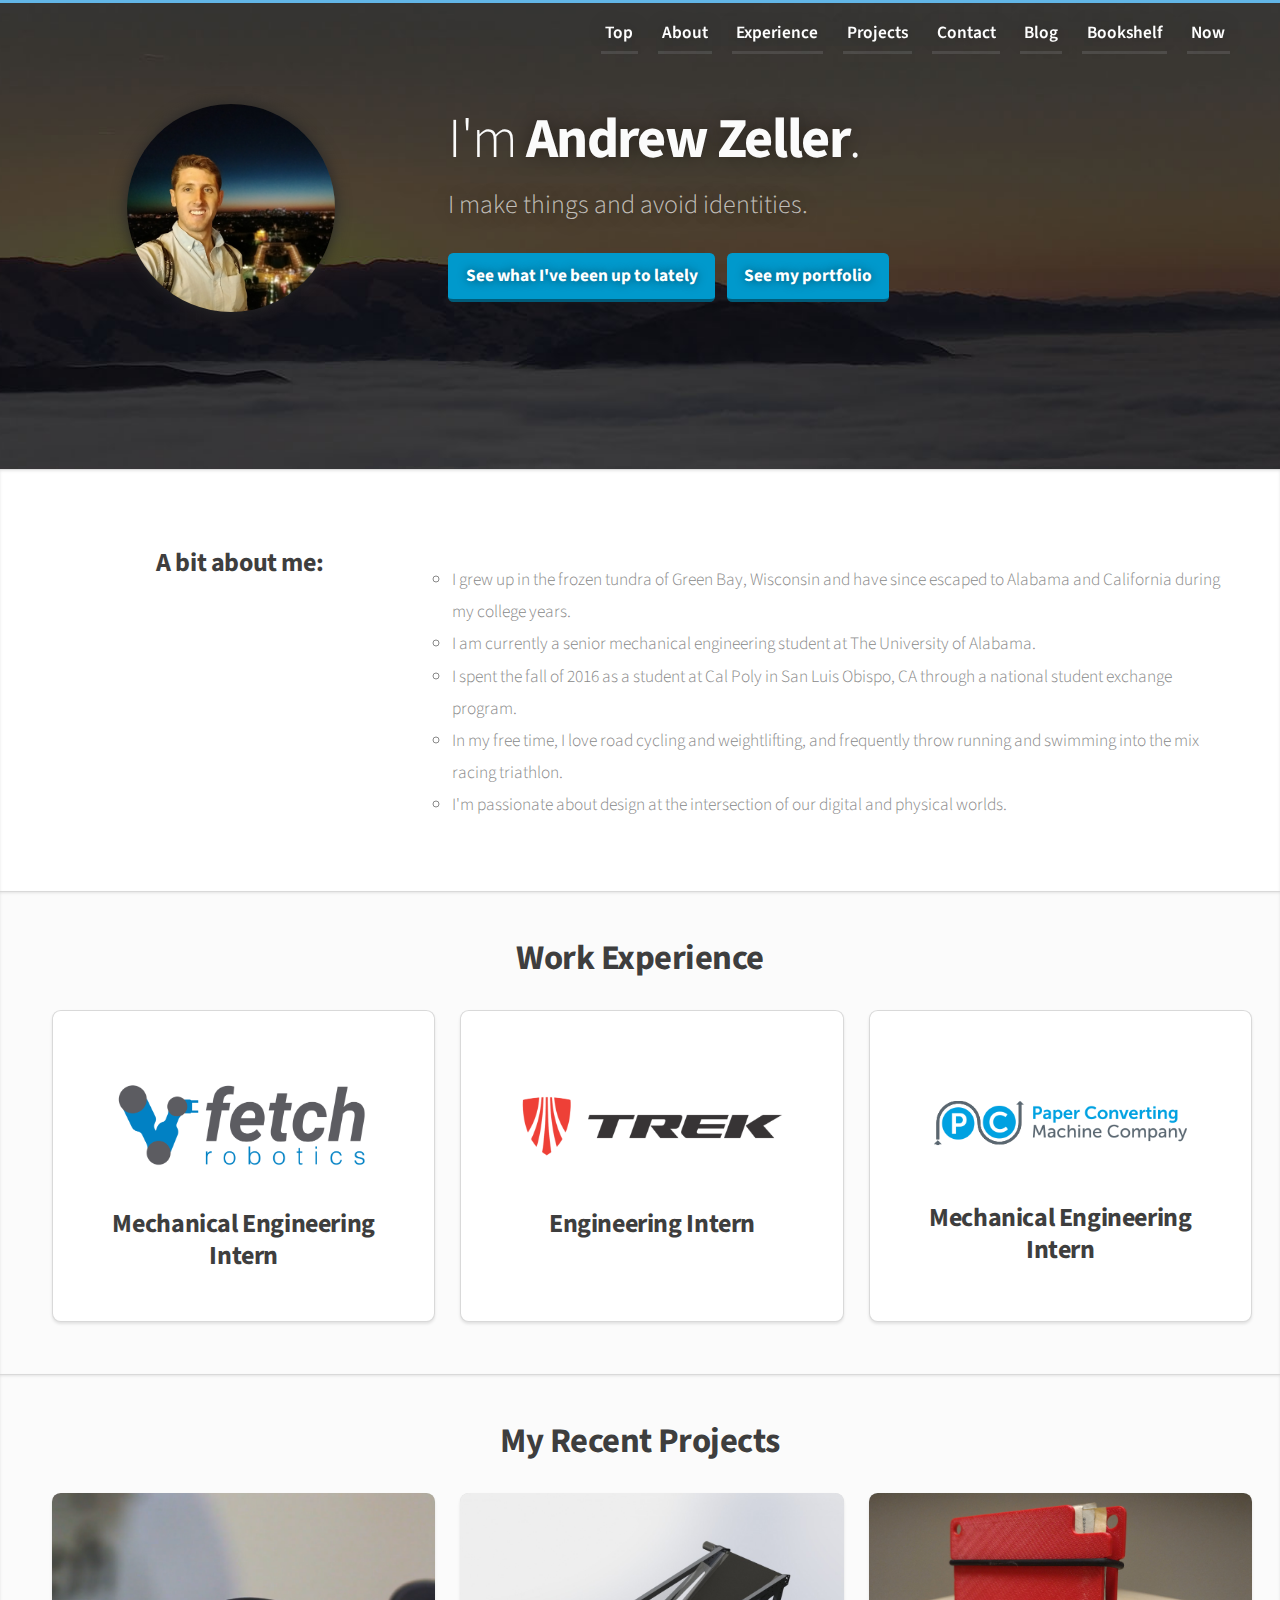
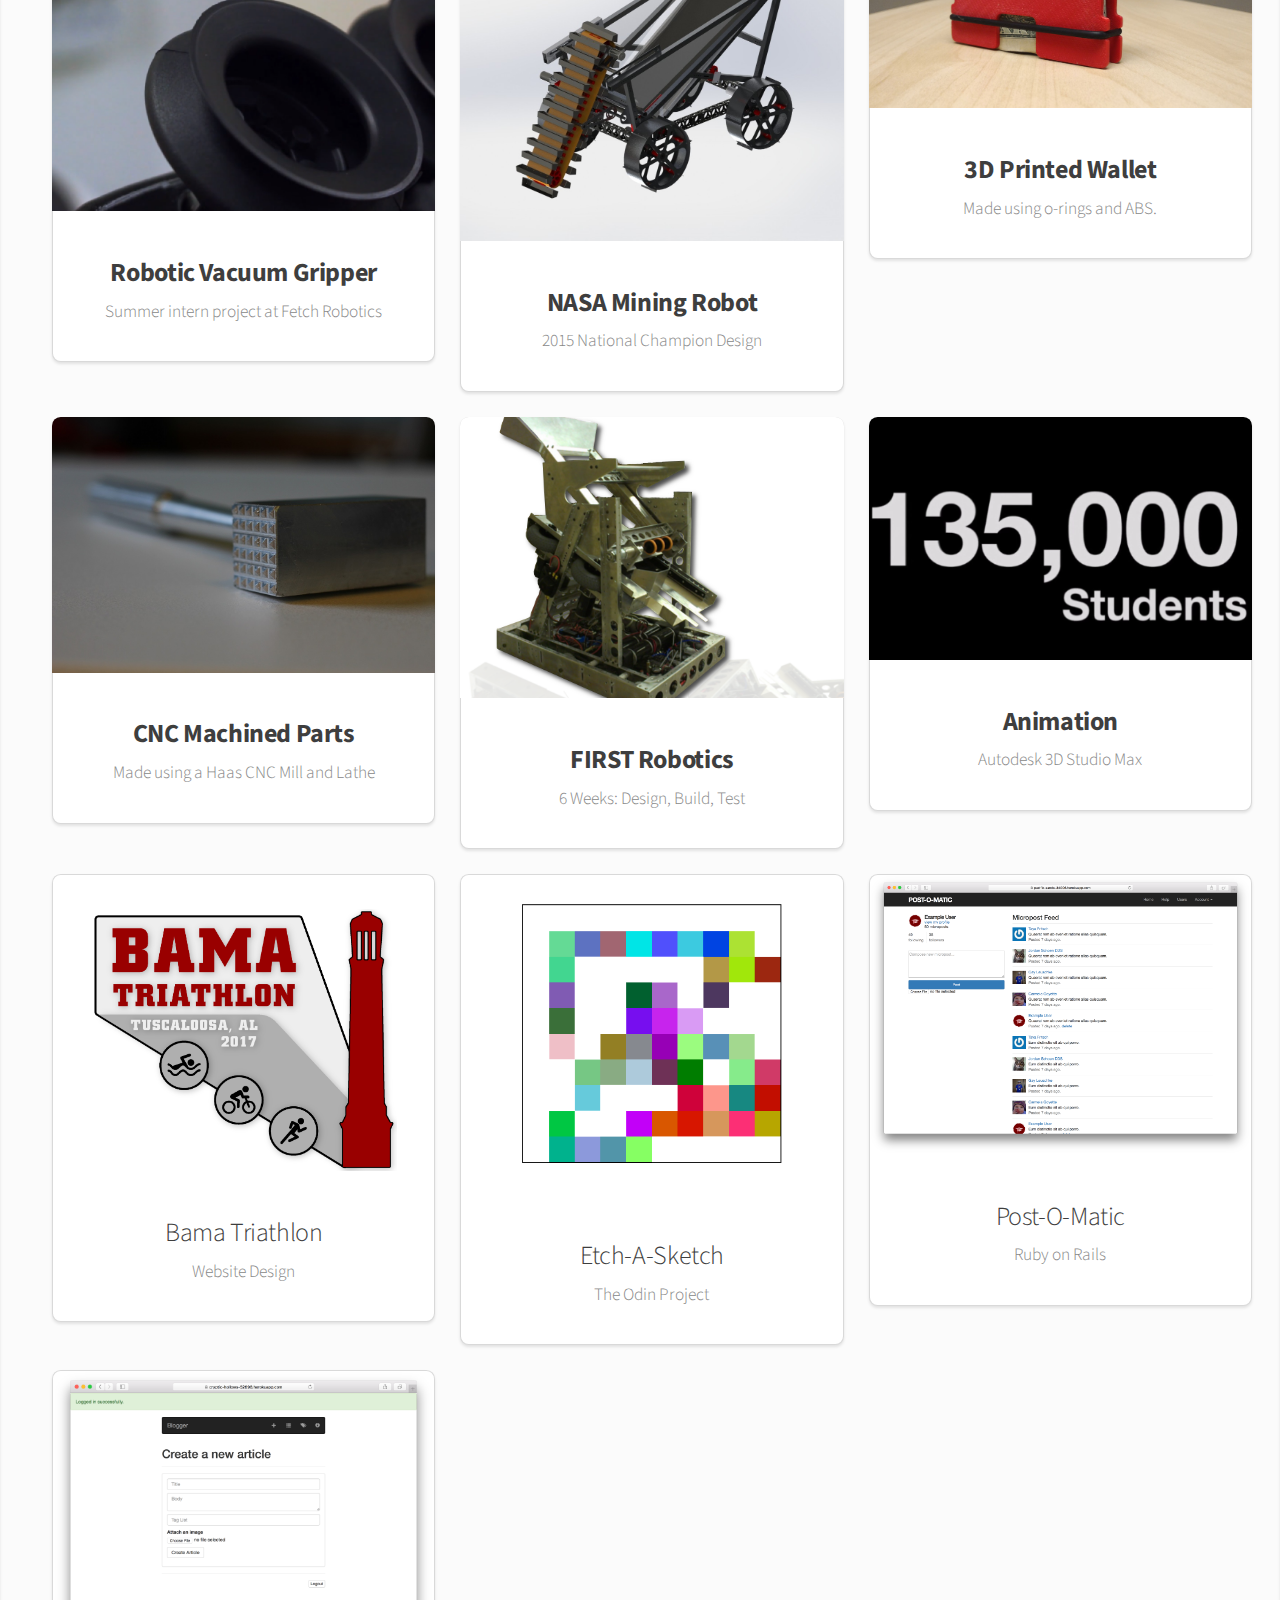
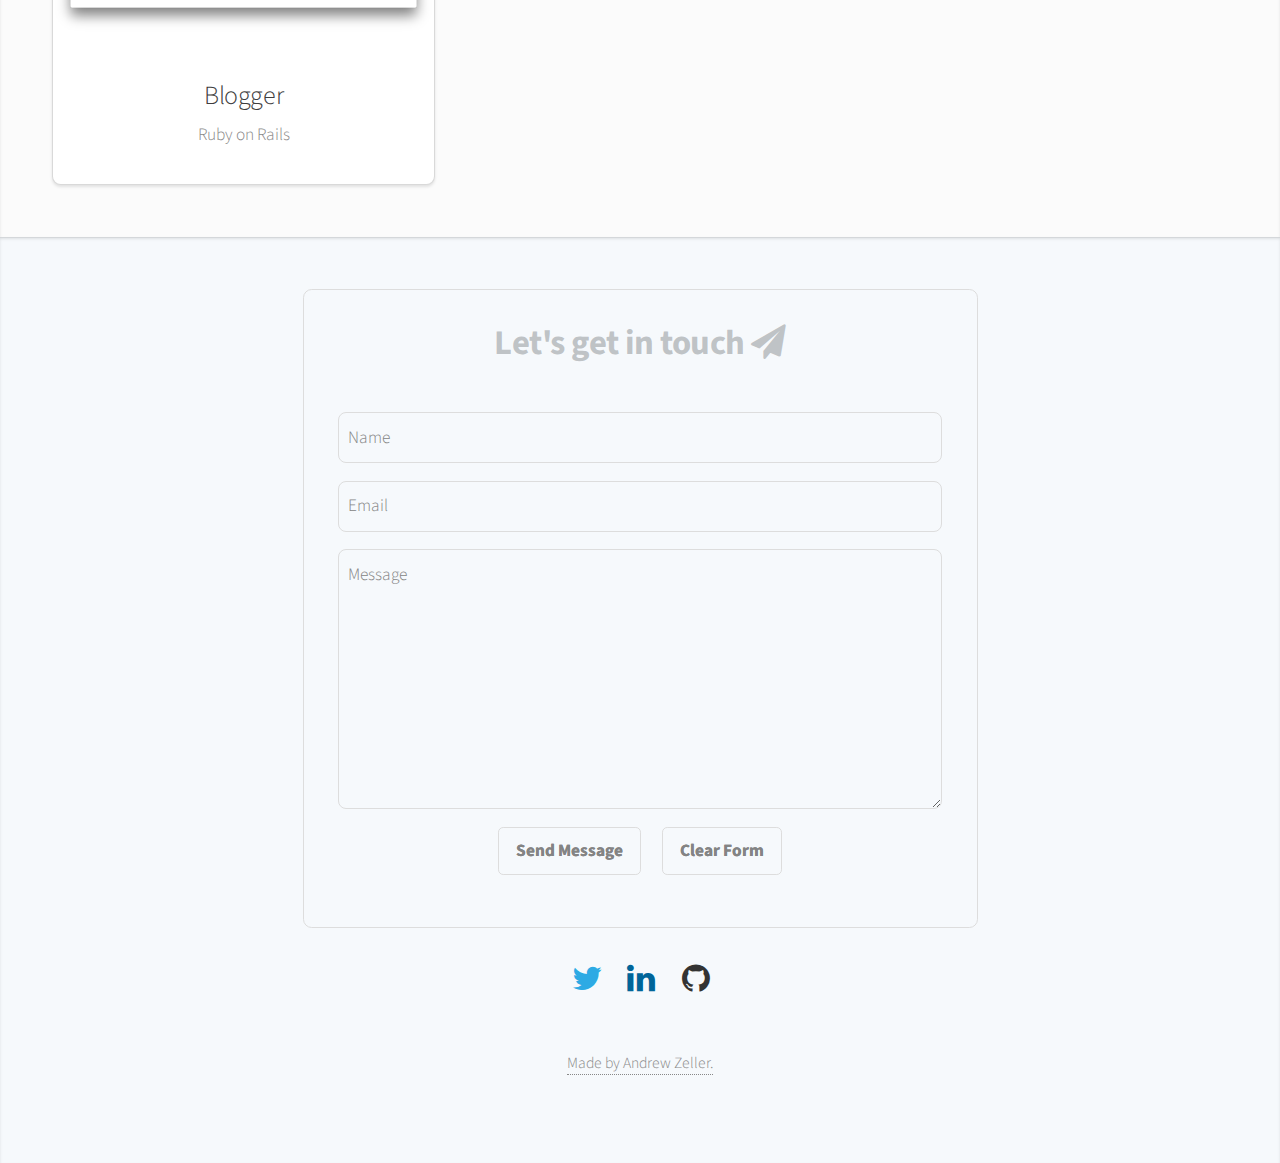
<file: index.html>
<!DOCTYPE HTML>

<html>
	<head>
		<title>Andrew Zeller</title>
		<meta charset="utf-8" />
		<meta name="viewport" content="width=device-width, initial-scale=1" />
		<meta name="theme-color" content="rgba(98, 182, 231, 1)" />
		<!--[if lte IE 8]><script src="assets/js/ie/html5shiv.js"></script><![endif]-->
		<link rel="stylesheet" href="assets/css/main.css" />
        <link rel="stylesheet" href="assets/css/tooltipster.css" />
				<link rel="stylesheet" href="assets/css/popupoverlay.css" />

        <link rel="shortcut icon" type="image/png" href="favicon.png" />
				<link href="https://fonts.googleapis.com/css?family=Source+Sans+Pro" rel="stylesheet">
		<!--[if lte IE 8]><link rel="stylesheet" href="assets/css/ie8.css" /><![endif]-->
		<!--[if lte IE 9]><link rel="stylesheet" href="assets/css/ie9.css" /><![endif]-->


	</head>
	<body>

        <!-- Google Tag Manager -->
<noscript><iframe src="//www.googletagmanager.com/ns.html?id=GTM-MXXZ3G"
height="0" width="0" style="display:none;visibility:hidden"></iframe></noscript>
<script>(function(w,d,s,l,i){w[l]=w[l]||[];w[l].push({'gtm.start':
new Date().getTime(),event:'gtm.js'});var f=d.getElementsByTagName(s)[0],
j=d.createElement(s),dl=l!='dataLayer'?'&l='+l:'';j.async=true;j.src=
'//www.googletagmanager.com/gtm.js?id='+i+dl;f.parentNode.insertBefore(j,f);
})(window,document,'script','dataLayer','GTM-MXXZ3G');</script>
<!-- End Google Tag Manager -->

		<!-- Nav -->
			<nav id="nav">
				<ul class="container">
					<li><a href="#top">Top</a></li>
          <li><a href="#about">About</a></li>
					<li><a href="#exp">Experience</a></li>
					<li><a href="#projects">Projects</a></li>
					<li><a href="#contact">Contact</a></li>
          <li id="blog"><a href="//blog.zeller.io" target="_blank">Blog</a></li>
          <li><a href="/bookshelf">Bookshelf</a></li>
					<li><a href="/now">Now</a></li>
				</ul>
			</nav>

		<!-- Home -->
			<div class="wrapper style1 first" >
				<article class="container" id="top">
					<div class="row">
						<div class="4u 12u(mobile)">
							<span class="image fit"><img src="images/paris.png" alt="" /></span>
						</div>
						<div class="8u 12u(mobile)" id="startchange">
							<header>
								<h1>I'm <strong>Andrew Zeller</strong>.</h1>
							</header>
							<p>I make things and avoid identities.
                               <!-- Currently working on <a href="http://indiefuture.com">indiefuture.com</a>. --></p>
							<a href="/now" class="button big scrolly hero">See what I've been up to lately </a>
							<a href="#projects" class="button big scrolly hero">See my portfolio </a>
						</div>
					</div>
				</article>
			</div>

		<!-- About -->
			<div class="wrapper style6">
				<article id="about">
					<header>

					</header>
					<div class="row">
						<div class="4u 12u(mobile)">
							<h3>A bit about me:</h3>
						</div>

						<div class="8u 12u(mobile)">
							<!-- <div class="container"> -->
							<p>
										<ul class="bulleted_list">
											<li>I grew up in the frozen tundra of Green Bay, Wisconsin and have since escaped to Alabama and California during my college years. </li>
											<li> I am currently a senior <a href="//zeller.io/resume.pdf" id="resume" target="_blank"> mechanical engineering</a> student at The University of Alabama.</li>
											<li>I spent the fall of 2016 as a student at Cal Poly in San Luis Obispo, CA through a national student exchange program.</li>
											<li>In my free time, I love road cycling and weightlifting, and frequently throw running and swimming into the mix racing triathlon. </li>
											<li>I'm passionate about design at the intersection of our digital and physical worlds. </li>
										</ul>
							</p>
							<!-- </div> -->
						</div>

					</div>
				</article>
			</div>



		<!-- About -->
			<div class="wrapper style2">
				<article id="exp">
					<header>
						<h2>Work Experience</h2>
					</header>
					<div class="container">
						<div class="row">
							<div class="4u 12u(mobile)">
								<article class="box style2 company">
									<img src='images/fetch_logo.png' />
									<h3>Mechanical Engineering Intern</h3>
									<div class="job_details">
										<hr />
										<p>
											<i>Summer 2015 and 2016</i>
											<ul class="bulleted_list">
												<li>Developed conveyor add-on product to extend capabilities of mobile robot platform.</li>
												<li>Designed user onboarding experience for fleet management UI.</li>
												<li>Designed and prototyped vacuum gripper concept.</li>
											</ul>
										</p>

									</div>
								</article>
							</div>
							<div class="4u 12u(mobile)">
								<article class="box style2 company" id="about2">
									<img src='images/trek_logo.png' />
									<h3>Engineering Intern</h3>
									<div class="job_details">
										<hr />
										<p>
											<i>Fall 2015</i>
											<ul class="bulleted_list">
												<li>Made bike frame marketing tool distributed across 7 countries.</li>
												<li>Designed custom components for Trek Factory Racing team riders.</li>
												<li>Designed and machined fixtures for carbon manufacturing.</li>
												<li>Industrial design and surfacing in SolidWorks.</li>

											</ul>
										</p>
									</div>
								</article>
							</div>
							<div class="4u 12u(mobile)">
								<article class="box style2 company">
									<img src='images/pcmc_logo.png' />
									<h3>Mechanical Engineering Intern</h3>
									<div class="job_details">
										<hr />
										<p>
											<i>Summer 2014</i>
											<ul class="bulleted_list">
												<li>Remodeled and redrew legacy AutoCAD parts in SolidWorks.</li>
												<li>Analyzed roll crown calculation methods using SW Simulation and Excel</li>
												<li>Designed an improved scraper blade system for adhesive rolls.</li>
											</ul>
										</p>
									</div>
								</article>
							</div>

							</div>

						</div>

				</article>
			</div>

		<!-- Portfolio -->

			<div class="wrapper style3">
				<article id="projects">
					<header>
						<h2>My Recent Projects</h2>
						<!-- <p>More description</p> -->
					</header>
					<div class="container">

            <!-- <div id="poptrox"> -->

							<div class="row portfolio">

		            <div class="4u 12u(mobile)" id="gallery1">
									<article class="box style2 initialism fadeandscale_fetch_open btn btn-success" href="#fadeandscale_fetch">
										<a href=""  class="image featured" title="Summer internship projects at Fetch Robotics" > <img src="images/fetch.png" title="Summer internship projects at Fetch Robotics" alt="" id="work6"  /> </a>
										<h3>Robotic Vacuum Gripper</h3>
										<p>Summer intern project at <a href="http://fetchrobotics.com">Fetch Robotics</a></p>
									</article>
								</div>

								<div class="4u 12u(mobile)">
									<article class="box style2 initialism fadeandscale_nasarmc_open btn btn-success" href="#fadeandscale_nasarmc">
										<a href="https://youtu.be/tYw0Mzsk4ek" class="image featured"  ><img src="images/2015robot.jpg" alt="" id="work1" /></a>
										<h3>NASA Mining Robot</h3>
										<p>2015 National Champion Design</p>
									</article>
								</div>

								<div class="4u 12u(mobile)">
									<article class="box style2 initialism fadeandscale_3dwallet_open btn btn-success" href="#fadeandscale_3dwallet">
										<a href=""  class="image featured"><img src="images/wallet.jpg" alt="" /></a>
										<h3>3D Printed Wallet</h3>
										<p>Made using o-rings and ABS. </p>
									</article>
								</div>

	            </div>

	          	<div class="row portfolio">



	              <div class="4u 12u(mobile)">
									<article class="box style2 initialism fadeandscale_cnc_open btn btn-success" href="#fadeandscale_cnc">
										<a href="images/parts.jpg" class="image featured"><img src="images/tenderizer.jpg" alt="" /></a>
										<h3>CNC Machined Parts</h3>
										<p>Made using a Haas CNC Mill and Lathe</p>
									</article>
								</div>

	              <div class="4u 12u(mobile)">
									<article class="box style2 initialism fadeandscale_frc_open btn btn-success" href="#fadeandscale_frc">
										<a href="https://youtu.be/xNE9vJON7Qg" class="image featured" id="work5"><img src="images/frc1.png" alt="" /></a>
										<h3>FIRST Robotics</h3>
										<p>6 Weeks: Design, Build, Test</p>
									</article>
								</div>

								<div class="4u 12u(mobile)">
									<article class="box style2 initialism fadeandscale_3dsmax_open btn btn-success" href="fadeandscale_3dsmax">
										<a href="https://youtu.be/yhaVx0BEhEs" data-poptrox="youtube,800x480" class="image featured" ><img src="images/animation1.png" alt="" /></a>
										<h3>Animation</h3>
										<p>Autodesk 3D Studio Max</p>
									</article>
								</div>

	            </div>

							<div class="row portfolio">

								<div class="4u 12u(mobile)">
									<article class="box style2 initialism fadeandscale_bamatri_open btn btn-success" href="fadeandscale_bamatri">
										<a href="http://bamatriathlon.com" class="image featured" ><img src="images/bamatri.png" alt="" id="bamatriathlon_logo" /></a>
										<h3><a href="http://bamatriathlon.com">Bama Triathlon</a></h3>
										<p>Website Design</p>
									</article>
								</div>

								<div class="4u 12u(mobile)">
									<article class="box style2 initialism fadeandscale_etchasketch_open btn btn-success" href="#fadeandscale_etchasketch">
										<a href="https://zeller.io/theodinproject/etch_a_sketch/" class="image featured" ><img src="images/etch_a_sketch.png" alt="" /></a>
										<h3><a href="https://zeller.io/theodinproject/etch_a_sketch/">Etch-A-Sketch</a></h3>
										<p><a href="https://github.com/ajzeller/theodinproject">The Odin Project</a></p>
									</article>
								</div>

								<div class="4u 12u(mobile)">
									<article class="box style2 initialism fadeandscale_postomatic_open btn btn-success" href="#fadeandscale_postomatic">
										<a href="https://pacific-sands-34006.herokuapp.com/" class="image featured" ><img src="images/postomatic.png" alt="" /></a>
										<h3><a href="https://pacific-sands-34006.herokuapp.com/">Post-O-Matic</a></h3>
										<p><a href="https://github.com/ajzeller/theodinproject">Ruby on Rails</a></p>
									</article>
								</div>

							</div>

							<div class="row portfolio">

								<div class="4u 12u(mobile)">
									<article class="box style2 initialism fadeandscale_blogger_open btn btn-success" href="#fadeandscale_blogger">
										<a href="https://cryptic-hollows-52698.herokuapp.com/" class="image featured" ><img src="images/blogger.png" alt="" /></a>
										<h3><a href="https://cryptic-hollows-52698.herokuapp.com/">Blogger</a></h3>
										<p><a href="https://github.com/ajzeller/rails_blogger">Ruby on Rails</a></p>
									</article>
								</div>

							</div>


						<!-- </div> -->

					</div>
					<!-- <footer>
						<p></p>
						<a href="#contact" class="button big scrolly" id="likewhatyousee">Like what you see? </a>
					</footer> -->
				</article>
			</div>

		<!-- Contact -->
			<div class="wrapper style4">
				<article id="contact" class="container 75%">
					<div class='footer_form'>

					<header>
						<h2 >Let's get in touch <i class="fa fa-send"></i> </h2>
						<!-- <p>Description here</p> -->
					</header>
					<div>
						<div class="row" id="footer_form">
							<div class="12u">
								<form action="https://formspree.io/andrew.j.zeller@gmail.com" method="post" >

									<div>


											<div class="form_row">
												<input type="text" name="name" id="name" placeholder="Name" />
											</div>



											<div class="form_row">
												<input type="text" name="email" id="email" placeholder="Email" />
											</div>



											<div class="form_row">
												<textarea name="message" id="message" placeholder="Message"></textarea>
											</div>


										<div class="row 200%">
											<div class="12u">
												<ul class="actions">
													<li ><input type="submit" value="Send Message" id="sendmessage" class="alt"/></li>
													<li><input type="reset" value="Clear Form" class="alt" /></li>
												</ul>
											</div>
										</div>

									</div>

									</div>

								</form>
							</div>
							</div>
						</div>

						<!-- social -->

						<div class="row">
							<div class="12u">
								<ul class="social">
									<li><a href="https://twitter.com/andrewjzeller" class="icon fa-twitter" id="fa-twitter" target="_blank"><span class="label">Twitter</span></a></li>
									<li><a href="https://www.linkedin.com/in/andrewjzeller" class="icon fa-linkedin" id="fa-linkedin" target="_blank"><span class="label">LinkedIn</span></a></li>
									<li><a href="https://github.com/ajzeller" class="icon fa-github" id="fa-github" target="_blank"><span class="label">Github</span></a></li>
									<!-- <li><a href="http://botsnbikes.com" class="icon fa-rss" id="blog-icon"><span class="label">RSS</span></a></li> -->

                                    <!--
									<li><a href="#" class="icon fa-instagram"><span>Instagram</span></a></li>
									<li><a href="#" class="icon fa-foursquare"><span>Foursquare</span></a></li>
									<li><a href="#" class="icon fa-skype"><span>Skype</span></a></li>
									<li><a href="#" class="icon fa-soundcloud"><span>Soundcloud</span></a></li>
									<li><a href="#" class="icon fa-youtube"><span>YouTube</span></a></li>
									<li><a href="#" class="icon fa-blogger"><span>Blogger</span></a></li>
									<li><a href="#" class="icon fa-flickr"><span>Flickr</span></a></li>
									<li><a href="#" class="icon fa-vimeo"><span>Vimeo</span></a></li>
									-->
								</ul>
							</div>
						</div>


					 <footer id="final_footer">
						<a href="https://github.com/ajzeller/ajzeller.github.io" id="link_underline" target="_blank">Made by Andrew Zeller. </a>
					</footer>
				</article>
			</div>



		<!-- Scripts -->
			<script src="assets/js/jquery.min.js"></script>
        <script src="https://ajax.googleapis.com/ajax/libs/jquery/1.11.0/jquery.min.js"></script>

			<script src="assets/js/jquery.scrolly.min.js"></script>
			<script src="assets/js/skel.min.js"></script>
			<script src="assets/js/skel-viewport.min.js"></script>
			<script src="assets/js/util.js"></script>
            <script src="assets/js/jquery.poptrox.min.js"></script>
			<!--[if lte IE 8]><script src="assets/js/ie/respond.min.js"></script><![endif]-->
			<script src="assets/js/main.js"></script>
            <!-- <script type="text/javascript" src="assets/js/jquery.tooltipster.min.js"></script> -->
            <!-- <script type="text/javascript" src="assets/js/tooltips.js"></script> -->
			<script src="assets/js/nav_scroll.js"></script>
			<script src="assets/js/popupoverlay.js"></script>

			<!-- Jquery Popup Overlay -->

			<!-- Set defaults -->
			<script>
			$(document).ready(function () {
			    $.fn.popup.defaults.pagecontainer = '.container'
			});
			</script>

			<!-- Fetch Popup -->

			<div id="fadeandscale_fetch" class="well">
				<button class="fadeandscale_fetch_close btn btn-default btn-close">Close</button>
			    <h3>Robotic Vacuum Gripper</h3>
					<p>
						<a href="http://fetchrobotics.com/2015/09/3820/" target="_blank"><i>Summer Intern Project at Fetch Robotics</i></a>
						<ul class="bulleted_list">
							<li>Led effort to research, design, and test new vacuum gripper system</li>
							<li>Interacted with component suppliers, created CAD models in SolidWorks, and 3D printed prototypes</li>
							<li>Designed and produced internal tools for production and testing</li>
						</ul>
					</p>
					<iframe src="https://player.vimeo.com/video/140952616?byline=0&portrait=0" frameborder="0" webkitallowfullscreen mozallowfullscreen allowfullscreen display="block"></iframe>
			</div>

			<style>
			#fadeandscale_fetch {
					-webkit-transform: scale(0.8);
						 -moz-transform: scale(0.8);
							-ms-transform: scale(0.8);
									transform: scale(0.8);
			}
			.popup_visible #fadeandscale_fetch {
					-webkit-transform: scale(1);
						 -moz-transform: scale(1);
							-ms-transform: scale(1);
									transform: scale(1);
			}
			</style>

				<!-- NASA RMC Popup -->

			<div id="fadeandscale_nasarmc" class="well">
				<button class="fadeandscale_nasarmc_close btn btn-default btn-close">Close</button>
					<h3>NASA Robotic Mining Competition.</h3>
					<p>
						<ul class="bulleted_list">
							<li>I was the design lead for the digging module subsystem on Alabama Astrobotics' robot for the 2015 NASA RMC.</li>
							<li>We took 1st place overall in the competition as well as in the mining, presentation, and autonomy categories.</li>
							<li>I led the design overhaul from scratch as we drastically reduced our robot weight while maintaining digging ability by
								using a welded tube construction and several 3D printed parts.</li>
						</ul>
					</p>
					<iframe src="https://www.youtube.com/embed/tYw0Mzsk4ek" frameborder="0" allowfullscreen></iframe>
			</div>

			<style>
			#fadeandscale_nasarmc {
					-webkit-transform: scale(0.8);
						 -moz-transform: scale(0.8);
							-ms-transform: scale(0.8);
									transform: scale(0.8);
			}
			.popup_visible #fadeandscale_nasarmc {
					-webkit-transform: scale(1);
						 -moz-transform: scale(1);
							-ms-transform: scale(1);
									transform: scale(1);
			}
			</style>

			<!-- Wallet Popup -->

			<div id="fadeandscale_3dwallet" class="well">
				<button class="fadeandscale_3dwallet_close btn btn-default btn-close">Close</button>
					<h3>3D Printed Wallet</h3>
					<p>
						Made using two o-rings and 3D-printed ABS plates.
					</p>
					<img src="images/wallet.jpg" />
			</div>

			<style>
			#fadeandscale_3dwallet {
					-webkit-transform: scale(0.8);
						 -moz-transform: scale(0.8);
							-ms-transform: scale(0.8);
									transform: scale(0.8);
			}
			.popup_visible #fadeandscale_3dwallet {
					-webkit-transform: scale(1);
						 -moz-transform: scale(1);
							-ms-transform: scale(1);
									transform: scale(1);
			}
			</style>

			<!-- CNC Popup -->

			<div id="fadeandscale_cnc" class="well">
				<button class="fadeandscale_cnc_close btn btn-default btn-close">Close</button>
					<h3>CNC Machined Parts</h3>
					<br />
					<img src="images/parts.jpg" />
			</div>

			<style>
			#fadeandscale_cnc {
					-webkit-transform: scale(0.8);
						 -moz-transform: scale(0.8);
							-ms-transform: scale(0.8);
									transform: scale(0.8);
			}
			.popup_visible #fadeandscale_cnc {
					-webkit-transform: scale(1);
						 -moz-transform: scale(1);
							-ms-transform: scale(1);
									transform: scale(1);
			}
			</style>

			<!-- FRC Popup -->

			<div id="fadeandscale_frc" class="well">
				<button class="fadeandscale_frc_close btn btn-default btn-close">Close</button>
					<h3>FIRST Robotics Competition</h3>
					<p>
						In this annual high school competition, my teammates and I designed, manufactured, and tested a fully functional, life size robot that could play sports like frisbee and basketball in just 6 weeks.
					</p>
					<iframe src="https://www.youtube.com/embed/xNE9vJON7Qg" frameborder="0" allowfullscreen></iframe>
			</div>

			<style>
			#fadeandscale_frc {
					-webkit-transform: scale(0.8);
						 -moz-transform: scale(0.8);
							-ms-transform: scale(0.8);
									transform: scale(0.8);
			}
			.popup_visible #fadeandscale_frc {
					-webkit-transform: scale(1);
						 -moz-transform: scale(1);
							-ms-transform: scale(1);
									transform: scale(1);
			}
			</style>

			<!-- 3DS Max Popup -->

			<div id="fadeandscale_3dsmax" class="well">
				<button class="fadeandscale_3dsmax_close btn btn-default btn-close">Close</button>
					<h3>3D Animation</h3>
					<p>
						I made this animation in Autodesk 3D Studio Max and Adobe After Effects.
					</p>
					<iframe src="https://www.youtube.com/embed/yhaVx0BEhEs" frameborder="0" allowfullscreen></iframe>
				</div>

			<style>
			#fadeandscale_3dsmax {
					-webkit-transform: scale(0.8);
						 -moz-transform: scale(0.8);
							-ms-transform: scale(0.8);
									transform: scale(0.8);
			}
			.popup_visible #fadeandscale_3dsmax {
					-webkit-transform: scale(1);
						 -moz-transform: scale(1);
							-ms-transform: scale(1);
									transform: scale(1);
			}
			</style>

			<!-- Bama Tri Popup -->

			<div id="fadeandscale_bamatri" class="well">
				<button class="fadeandscale_bamatri_close btn btn-default btn-close">Close</button>
					<h3>Website Design</h3>
					<p>
						I designed the logo and static website for the 2017 Bama Triathlon.
					</p>
					<a href="http://bamatriathlon.com" target="_blank"><img src="images/bamatri.png" alt="" /></a>
			</div>

			<style>
			#fadeandscale_bamatri {
					-webkit-transform: scale(0.8);
						 -moz-transform: scale(0.8);
							-ms-transform: scale(0.8);
									transform: scale(0.8);
			}
			.popup_visible #fadeandscale_bamatri {
					-webkit-transform: scale(1);
						 -moz-transform: scale(1);
							-ms-transform: scale(1);
									transform: scale(1);
			}
			</style>

			<!-- Etch A Sketch Popup -->

			<div id="fadeandscale_etchasketch" class="well">
				<button class="fadeandscale_etchasketch_close btn btn-default btn-close">Close</button>
					<h3>The Odin Project</h3>
					<p>
						I made <a href="https://zeller.io/theodinproject/etch_a_sketch/" id="link_underline" target="_blank">this</a> simple Etch-a-Sketch website as part of <i>The Odin Project</i> using JS.
						<br />
						<a href="https://github.com/ajzeller/theodinproject" id="link_underline" target="_blank">View project on Github</a>
					</p>
					<a href="https://zeller.io/theodinproject/etch_a_sketch/" target="_blank"><img src="images/etch_a_sketch.png" alt="" /></a>
			</div>

			<style>
			#fadeandscale_etchasketch {
					-webkit-transform: scale(0.8);
						 -moz-transform: scale(0.8);
							-ms-transform: scale(0.8);
									transform: scale(0.8);
			}
			.popup_visible #fadeandscale_etchasketch {
					-webkit-transform: scale(1);
						 -moz-transform: scale(1);
							-ms-transform: scale(1);
									transform: scale(1);
			}
			</style>

			<!-- Post-O-Matic Popup -->

			<div id="fadeandscale_postomatic" class="well">
				<button class="fadeandscale_postomatic_close btn btn-default btn-close">Close</button>
					<h3>Post-O-Matic</h3>
					<p>
						I made <a href="https://pacific-sands-34006.herokuapp.com/" id="link_underline" target="_blank">this microposting app</a> following Michael Hartl's <i>Rails Tutorial</i> using Ruby on Rails, Bootstrap, and Heroku.
						<br />
						<a href="https://github.com/ajzeller/rails_tutorial_sample_app" id="link_underline" target="_blank">View project on Github</a>
					</p>
					<a href="https://pacific-sands-34006.herokuapp.com/" target="_blank"><img src="images/postomatic.png" alt="" /></a>
			</div>

			<style>
			#fadeandscale_postomatic {
					-webkit-transform: scale(0.8);
						 -moz-transform: scale(0.8);
							-ms-transform: scale(0.8);
									transform: scale(0.8);
			}
			.popup_visible #fadeandscale_postomatic {
					-webkit-transform: scale(1);
						 -moz-transform: scale(1);
							-ms-transform: scale(1);
									transform: scale(1);
			}
			</style>

			<!-- Blogger Popup -->

			<div id="fadeandscale_blogger" class="well">
				<button class="fadeandscale_blogger_close btn btn-default btn-close">Close</button>
					<h3>Blogger</h3>
					<p>
						I made <a href="https://cryptic-hollows-52698.herokuapp.com/" id="link_underline" target="_blank">this simple blogging app</a> using Ruby on Rails, Bootstrap, and Heroku.
						<br />
						It has basic user authentification, allows for basic creation of articles, tagging articles, uploading images, editing and deleting articles.
						<br />
						<a href="https://github.com/ajzeller/rails_blogger" id="link_underline" target="_blank">View project on Github</a>
					</p>
					<a href="https://cryptic-hollows-52698.herokuapp.com/" target="_blank"><img src="images/blogger.png" alt="" /></a>
			</div>

			<style>
			#fadeandscale_postomatic {
					-webkit-transform: scale(0.8);
						 -moz-transform: scale(0.8);
							-ms-transform: scale(0.8);
									transform: scale(0.8);
			}
			.popup_visible #fadeandscale_postomatic {
					-webkit-transform: scale(1);
						 -moz-transform: scale(1);
							-ms-transform: scale(1);
									transform: scale(1);
			}
			</style>

			<script>
			$(document).ready(function () {

			    $('#fadeandscale_fetch').popup({
			        pagecontainer: '.container',
			        transition: 'all 0.3s',
							color: '#000'
			    });

					$('#fadeandscale_3dwallet').popup({
			        pagecontainer: '.container',
			        transition: 'all 0.3s',
							color: '#000'
			    });

					$('#fadeandscale_nasarmc').popup({
			        pagecontainer: '.container',
			        transition: 'all 0.3s',
							color: '#000'
			    });

					$('#fadeandscale_cnc').popup({
			        pagecontainer: '.container',
			        transition: 'all 0.3s',
							color: '#000'
			    });

					$('#fadeandscale_frc').popup({
							pagecontainer: '.container',
							transition: 'all 0.3s',
							color: '#000'
					});

					$('#fadeandscale_3dsmax').popup({
							pagecontainer: '.container',
							transition: 'all 0.3s',
							color: '#000'
					});

					$('#fadeandscale_bamatri').popup({
							pagecontainer: '.container',
							transition: 'all 0.3s',
							color: '#000'
					});

					$('#fadeandscale_etchasketch').popup({
							pagecontainer: '.container',
							transition: 'all 0.3s',
							color: '#000'
					});

					$('#fadeandscale_postomatic').popup({
							pagecontainer: '.container',
							transition: 'all 0.3s',
							color: '#000'
					});

					$('#fadeandscale_blogger').popup({
							pagecontainer: '.container',
							transition: 'all 0.3s',
							color: '#000'
					});
			});
			</script>






	</body>
</html>
</file>
<file: assets/css/tooltipster.css>
/* This is the default Tooltipster theme (feel free to modify or duplicate and create multiple themes!): */
.tooltipster-default {
	border-radius: 5px; 
	border: 0px solid #000;
	background: rgba(76,76,76,0.8);
	color: #fff;
    box-shadow: 0px 0px 14px rgba(0,0,0,0.3);
    
}

/* Use this next selector to style things like font-size and line-height: */
.tooltipster-default .tooltipster-content {
	font-family: Arial, sans-serif;
	font-size: 14px;
	line-height: 16px;
	padding: 10px 10px;
	overflow: hidden;
}

/* This next selector defines the color of the border on the outside of the arrow. This will automatically match the color and size of the border set on the main tooltip styles. Set display: none; if you would like a border around the tooltip but no border around the arrow */
.tooltipster-default .tooltipster-arrow .tooltipster-arrow-border {
	/* border-color: ... !important; */
}


/* If you're using the icon option, use this next selector to style them */
.tooltipster-icon {
	cursor: help;
	margin-left: 4px;
}








/* This is the base styling required to make all Tooltipsters work */
.tooltipster-base {
	padding: 0;
	font-size: 0;
	line-height: 0;
	position: absolute;
	left: 0;
	top: 0;
	z-index: 9999999;
	pointer-events: none;
	width: auto;
	overflow: visible;
}
.tooltipster-base .tooltipster-content {
	overflow: hidden;
}


/* These next classes handle the styles for the little arrow attached to the tooltip. By default, the arrow will inherit the same colors and border as what is set on the main tooltip itself. */
.tooltipster-arrow {
	display: block;
	text-align: center;
	width: 100%;
	height: 100%;
	position: absolute;
	top: 0;
	left: 0;
	z-index: -1;
}
.tooltipster-arrow span, .tooltipster-arrow-border {
	display: block;
	width: 0; 
	height: 0;
	position: absolute;
}
.tooltipster-arrow-top span, .tooltipster-arrow-top-right span, .tooltipster-arrow-top-left span {
	border-left: 8px solid transparent !important;
	border-right: 8px solid transparent !important;
	border-top: 8px solid;
	bottom: -7px;
}
.tooltipster-arrow-top .tooltipster-arrow-border, .tooltipster-arrow-top-right .tooltipster-arrow-border, .tooltipster-arrow-top-left .tooltipster-arrow-border {
	border-left: 9px solid transparent !important;
	border-right: 9px solid transparent !important;
	border-top: 9px solid;
	bottom: -7px;
}

.tooltipster-arrow-bottom span, .tooltipster-arrow-bottom-right span, .tooltipster-arrow-bottom-left span {
	border-left: 8px solid transparent !important;
	border-right: 8px solid transparent !important;
	border-bottom: 8px solid;
	top: -7px;
}
.tooltipster-arrow-bottom .tooltipster-arrow-border, .tooltipster-arrow-bottom-right .tooltipster-arrow-border, .tooltipster-arrow-bottom-left .tooltipster-arrow-border {
	border-left: 9px solid transparent !important;
	border-right: 9px solid transparent !important;
	border-bottom: 9px solid;
	top: -7px;
}
.tooltipster-arrow-top span, .tooltipster-arrow-top .tooltipster-arrow-border, .tooltipster-arrow-bottom span, .tooltipster-arrow-bottom .tooltipster-arrow-border {
	left: 0;
	right: 0;
	margin: 0 auto;
}
.tooltipster-arrow-top-left span, .tooltipster-arrow-bottom-left span {
	left: 6px;
}
.tooltipster-arrow-top-left .tooltipster-arrow-border, .tooltipster-arrow-bottom-left .tooltipster-arrow-border {
	left: 5px;
}
.tooltipster-arrow-top-right span,  .tooltipster-arrow-bottom-right span {
	right: 6px;
}
.tooltipster-arrow-top-right .tooltipster-arrow-border, .tooltipster-arrow-bottom-right .tooltipster-arrow-border {
	right: 5px;
}
.tooltipster-arrow-left span, .tooltipster-arrow-left .tooltipster-arrow-border {
	border-top: 8px solid transparent !important;
	border-bottom: 8px solid transparent !important; 
	border-left: 8px solid;
	top: 50%;
	margin-top: -7px;
	right: -7px;
}
.tooltipster-arrow-left .tooltipster-arrow-border {
	border-top: 9px solid transparent !important;
	border-bottom: 9px solid transparent !important; 
	border-left: 9px solid;
	margin-top: -8px;
}
.tooltipster-arrow-right span, .tooltipster-arrow-right .tooltipster-arrow-border {
	border-top: 8px solid transparent !important;
	border-bottom: 8px solid transparent !important; 
	border-right: 8px solid;
	top: 50%;
	margin-top: -7px;
	left: -7px;
}
.tooltipster-arrow-right .tooltipster-arrow-border {
	border-top: 9px solid transparent !important;
	border-bottom: 9px solid transparent !important; 
	border-right: 9px solid;
	margin-top: -8px;
}


/* Some CSS magic for the awesome animations - feel free to make your own custom animations and reference it in your Tooltipster settings! */

.tooltipster-fade {
	opacity: 0;
	-webkit-transition-property: opacity;
	-moz-transition-property: opacity;
	-o-transition-property: opacity;
	-ms-transition-property: opacity;
	transition-property: opacity;
}
.tooltipster-fade-show {
	opacity: 1;
}

.tooltipster-grow {
	-webkit-transform: scale(0,0);
	-moz-transform: scale(0,0);
	-o-transform: scale(0,0);
	-ms-transform: scale(0,0);
	transform: scale(0,0);
	-webkit-transition-property: -webkit-transform;
	-moz-transition-property: -moz-transform;
	-o-transition-property: -o-transform;
	-ms-transition-property: -ms-transform;
	transition-property: transform;
	-webkit-backface-visibility: hidden;
}
.tooltipster-grow-show {
	-webkit-transform: scale(1,1);
	-moz-transform: scale(1,1);
	-o-transform: scale(1,1);
	-ms-transform: scale(1,1);
	transform: scale(1,1);
	-webkit-transition-timing-function: cubic-bezier(0.175, 0.885, 0.320, 1);
	-webkit-transition-timing-function: cubic-bezier(0.175, 0.885, 0.320, 1.15); 
	-moz-transition-timing-function: cubic-bezier(0.175, 0.885, 0.320, 1.15); 
	-ms-transition-timing-function: cubic-bezier(0.175, 0.885, 0.320, 1.15); 
	-o-transition-timing-function: cubic-bezier(0.175, 0.885, 0.320, 1.15); 
	transition-timing-function: cubic-bezier(0.175, 0.885, 0.320, 1.15);
}

.tooltipster-swing {
	opacity: 0;
	-webkit-transform: rotateZ(4deg);
	-moz-transform: rotateZ(4deg);
	-o-transform: rotateZ(4deg);
	-ms-transform: rotateZ(4deg);
	transform: rotateZ(4deg);
	-webkit-transition-property: -webkit-transform, opacity;
	-moz-transition-property: -moz-transform;
	-o-transition-property: -o-transform;
	-ms-transition-property: -ms-transform;
	transition-property: transform;
}
.tooltipster-swing-show {
	opacity: 1;
	-webkit-transform: rotateZ(0deg);
	-moz-transform: rotateZ(0deg);
	-o-transform: rotateZ(0deg);
	-ms-transform: rotateZ(0deg);
	transform: rotateZ(0deg);
	-webkit-transition-timing-function: cubic-bezier(0.230, 0.635, 0.495, 1);
	-webkit-transition-timing-function: cubic-bezier(0.230, 0.635, 0.495, 2.4); 
	-moz-transition-timing-function: cubic-bezier(0.230, 0.635, 0.495, 2.4); 
	-ms-transition-timing-function: cubic-bezier(0.230, 0.635, 0.495, 2.4); 
	-o-transition-timing-function: cubic-bezier(0.230, 0.635, 0.495, 2.4); 
	transition-timing-function: cubic-bezier(0.230, 0.635, 0.495, 2.4);
}

.tooltipster-fall {
	top: 0;
	-webkit-transition-property: top;
	-moz-transition-property: top;
	-o-transition-property: top;
	-ms-transition-property: top;
	transition-property: top;
	-webkit-transition-timing-function: cubic-bezier(0.175, 0.885, 0.320, 1);
	-webkit-transition-timing-function: cubic-bezier(0.175, 0.885, 0.320, 1.15); 
	-moz-transition-timing-function: cubic-bezier(0.175, 0.885, 0.320, 1.15); 
	-ms-transition-timing-function: cubic-bezier(0.175, 0.885, 0.320, 1.15); 
	-o-transition-timing-function: cubic-bezier(0.175, 0.885, 0.320, 1.15); 
	transition-timing-function: cubic-bezier(0.175, 0.885, 0.320, 1.15); 
}
.tooltipster-fall-show {
}
.tooltipster-fall.tooltipster-dying {
	-webkit-transition-property: all;
	-moz-transition-property: all;
	-o-transition-property: all;
	-ms-transition-property: all;
	transition-property: all;
	top: 0px !important;
	opacity: 0;
}

.tooltipster-slide {
	left: -40px;
	-webkit-transition-property: left;
	-moz-transition-property: left;
	-o-transition-property: left;
	-ms-transition-property: left;
	transition-property: left;
	-webkit-transition-timing-function: cubic-bezier(0.175, 0.885, 0.320, 1);
	-webkit-transition-timing-function: cubic-bezier(0.175, 0.885, 0.320, 1.15); 
	-moz-transition-timing-function: cubic-bezier(0.175, 0.885, 0.320, 1.15); 
	-ms-transition-timing-function: cubic-bezier(0.175, 0.885, 0.320, 1.15); 
	-o-transition-timing-function: cubic-bezier(0.175, 0.885, 0.320, 1.15); 
	transition-timing-function: cubic-bezier(0.175, 0.885, 0.320, 1.15);
}
.tooltipster-slide.tooltipster-slide-show {
}
.tooltipster-slide.tooltipster-dying {
	-webkit-transition-property: all;
	-moz-transition-property: all;
	-o-transition-property: all;
	-ms-transition-property: all;
	transition-property: all;
	left: 0px !important;
	opacity: 0;
}


/* CSS transition for when contenting is changing in a tooltip that is still open. The only properties that will NOT transition are: width, height, top, and left */
.tooltipster-content-changing {
	opacity: 0.5;
	-webkit-transform: scale(1.1, 1.1);
	-moz-transform: scale(1.1, 1.1);
	-o-transform: scale(1.1, 1.1);
	-ms-transform: scale(1.1, 1.1);
	transform: scale(1.1, 1.1);
}

/* Themes */

.tooltipster-noir {
	border-radius: 0px; 
	border: 3px solid #2c2c2c;
	background: #fff;
	color: #2c2c2c;
}
.tooltipster-noir .tooltipster-content {
	font-family: 'Georgia', serif;
	font-size: 14px;
	line-height: 16px;
	padding: 8px 10px;
}

.tooltipster-light {
	border-radius: 5px; 
	border: 1px solid #cccccc;
	background: #ededed;
	color: #666666;
}
.tooltipster-light .tooltipster-content {
	font-family: Arial, sans-serif;
	font-size: 14px;
	line-height: 16px;
	padding: 8px 10px;
}

.tooltipster-shadow {
	border-radius: 5px;
	background: #fff;
	box-shadow: 0px 0px 14px rgba(0,0,0,0.3);
	color: #2c2c2c;
}
.tooltipster-shadow .tooltipster-content {
	font-family: 'Open Sans', sans-serif;
	font-size: 14px;
	line-height: 16px;
	padding: 8px 10px;
}
</file>
<file: assets/css/popupoverlay.css>
.well {
  min-height: 20px;
  padding: 2em;
  width: 75%;
  height: 75%;
  margin-bottom: 20px;
  background-color: rgba(255, 255, 255, 1);
  border: 1px solid #7F7F7F;
  border-radius: 0.5em;
  box-shadow: inset 0px 0px 0px 1px rgba(0, 0, 0, 0.15), 0px 2px 3px 0px rgba(0, 0, 0, 0.1);
}

.well blockquote {
  border-color: #ddd;
  border-color: rgba(0, 0, 0, .15);
}

.well-lg {
  padding: 24px;
  border-radius: 6px;
}

.well-sm {
  padding: 9px;
  border-radius: 3px;
}
.btn-close {
  display: block;
  background-color: transparent;
  color: #888;
  border: 1px solid #888;
  border-radius: 0.25em;
  text-shadow: none;
  margin: 0 0 0 1em;
    float: right;
}

iframe {
  margin: 0 auto;
  display: block;
  height: 360px;
  width: 640px;
}

.well img {
  width: 75%;
  height: auto;
  border-radius: 0.5em;
  margin: 0 auto;
  display: block;
  max-width: 500px;
}

/* Mobile */

	@media screen and (max-width: 736px) {
    iframe {
      margin: 0 auto;
      display: block;
      height: 50%;
      width: 95%;
    }

.btn-close {
    padding: .5em;
    width: 5em;
    background-color: #888;
    color: #fff;
  }

.well {
  width: 100%;
  height: 100%;
  border-radius: 0;
  background-color: rgba(255, 255, 255, 1);
}

.well img {
  width: 100%;
  height: auto;
}

}
</file>
<file: assets/css/ie8.css>
/*
	Miniport by HTML5 UP
	html5up.net | @n33co
	Free for personal and commercial use under the CCA 3.0 license (html5up.net/license)
*/

/* Basic */

	form input[type=text],
	form input[type=password],
	form select,
	form textarea {
		position: relative;
		-ms-behavior: url("assets/js/ie/PIE.htc");
	}

	input[type="button"],
	input[type="submit"],
	input[type="reset"],
	button,
	.button {
		position: relative;
		-ms-behavior: url("assets/js/ie/PIE.htc");
	}

/* Section/Article */

	section > .last-child,
	article > .last-child,
	section.last-child,
	article.last-child {
		margin-bottom: 0;
	}

/* Box */

	.box {
		border: solid 1px #ddd;
	}

/* List */

	ul.social li a {
		position: relative;
		top: 0 !important;
		overflow: hidden;
		-ms-behavior: url("assets/js/ie/PIE.htc");
	}

		ul.social li a:before {
			background: none;
		}

/* Wrappers */

	.wrapper {
		border-top: solid 1px #ddd;
	}

/* Nav */

	#nav a {
		position: relative;
		-ms-behavior: url("assets/js/ie/PIE.htc");
	}

/* Articles */

	#top .image {
		position: relative;
		-ms-behavior: url("assets/js/ie/PIE.htc");
	}

		#top .image img {
			position: relative;
			-ms-behavior: url("assets/js/ie/PIE.htc");
		}
</file>
<file: assets/css/ie9.css>
/*
	Miniport by HTML5 UP
	html5up.net | @n33co
	Free for personal and commercial use under the CCA 3.0 license (html5up.net/license)
*/

/* Button */

	input[type="button"],
	input[type="submit"],
	input[type="reset"],
	button,
	.button {
		background-image: url("images/ie/grad0-20.svg");
	}

/* List */

	ul.social li a:before {
		background-image: url("images/ie/grad0-20.svg");
	}
</file>
<file: assets/css/main.css>
/*@import url("http://fonts.googleapis.com/css?family=Open+Sans:300,300italic,600,600italic,700");*/
@import url("font-awesome.min.css");

/* Reset */

	html, body, div, span, applet, object, iframe, h1, h2, h3, h4, h5, h6, p, blockquote, pre, a, abbr, acronym, address, big, cite, code, del, dfn, em, img, ins, kbd, q, s, samp, small, strike, strong, sub, sup, tt, var, b, u, i, center, dl, dt, dd, ol, ul, li, fieldset, form, label, legend, table, caption, tbody, tfoot, thead, tr, th, td, article, aside, canvas, details, embed, figure, figcaption, footer, header, hgroup, menu, nav, output, ruby, section, summary, time, mark, audio, video {
		margin: 0;
		padding: 0;
		border: 0;
		font-size: 100%;
		font: inherit;
		vertical-align: baseline;
	}

	article, aside, details, figcaption, figure, footer, header, hgroup, menu, nav, section {
		display: block;
	}

	body {
		line-height: 1;
		}

	ol, ul {
		list-style: none;
	}

	blockquote, q {
		quotes: none;
	}

	blockquote:before, blockquote:after, q:before, q:after {
		content: '';
		content: none;
	}

	table {
		border-collapse: collapse;
		border-spacing: 0;
	}

	body {
		-webkit-text-size-adjust: none;
	}

/* Box Model */

	*, *:before, *:after {
		-moz-box-sizing: border-box;
		-webkit-box-sizing: border-box;
		box-sizing: border-box;
	}

/* Containers */

	.container {
		margin-left: auto;
		margin-right: auto;
	}

	.container.\31 25\25 {
		width: 100%;
		max-width: 1200px;
		min-width: 960px;
	}

	.container.\37 5\25 {
		width: 720px;
	}

	.container.\35 0\25 {
		width: 480px;
	}

	.container.\32 5\25 {
		width: 240px;
	}

	.container {
		width: 960px;
	}

	@media screen and (min-width: 737px) {

		.container.\31 25\25 {
			width: 100%;
			max-width: 1500px;
			min-width: 1200px;
		}

		.container.\37 5\25 {
			width: 900px;
		}

		.container.\35 0\25 {
			width: 600px;
		}

		.container.\32 5\25 {
			width: 300px;
		}

		.container {
			width: 1200px;
		}

	}

	@media screen and (min-width: 737px) and (max-width: 1200px) {

		.container.\31 25\25 {
			width: 100%;
			max-width: 1200px;
			min-width: 960px;
		}

		.container.\37 5\25 {
			width: 720px;
		}

		.container.\35 0\25 {
			width: 480px;
		}

		.container.\32 5\25 {
			width: 240px;
		}

		.container {
			width: 960px;
		}

	}

	@media screen and (max-width: 736px) {

		.container.\31 25\25 {
			width: 100%;
			max-width: 125%;
			min-width: 100%;
		}

		.container.\37 5\25 {
			width: 75%;
		}

		.container.\35 0\25 {
			width: 50%;
		}

		.container.\32 5\25 {
			width: 25%;
		}

		.container {
			width: 100% !important;
		}

	}

/* Grid */

	.row {
		border-bottom: solid 1px transparent;
		-moz-box-sizing: border-box;
		-webkit-box-sizing: border-box;
		box-sizing: border-box;
	}

	.row > * {
        float: left;
		-moz-box-sizing: border-box;
		-webkit-box-sizing: border-box;
		box-sizing: border-box;
	}

	.row:after, .row:before {
		content: '';
		display: block;
		clear: both;
		height: 0;
	}

	.row.uniform > * > :first-child {
		margin-top: 0;
	}

	.row.uniform > * > :last-child {
		margin-bottom: 0;
	}

	.row.\30 \25 > * {
		padding: 0 0 0 0px;
	}

	.row.\30 \25 {
		margin: 0 0 -1px 0px;
	}

	.row.uniform.\30 \25 > * {
		padding: 0px 0 0 0px;
	}

	.row.uniform.\30 \25 {
		margin: 0px 0 -1px 0px;
	}

	.row > * {
		padding: 0 0 0 40px;
	}

	.row {
		margin: 0 0 -1px -40px;
	}

	.row.uniform > * {
		padding: 40px 0 0 40px;
	}

	.row.uniform {
		margin: -40px 0 -1px -40px;
	}

	.row.\32 00\25 > * {
		padding: 0 0 0 80px;
	}

	.row.\32 00\25 {
		margin: 0 0 -1px -80px;
	}

	.row.uniform.\32 00\25 > * {
		padding: 80px 0 0 80px;
	}

	.row.uniform.\32 00\25 {
		margin: -80px 0 -1px -80px;
	}

	.row.\31 50\25 > * {
		padding: 0 0 0 60px;
	}

	.row.\31 50\25 {
		margin: 0 0 -1px -60px;
	}

	.row.uniform.\31 50\25 > * {
		padding: 60px 0 0 60px;
	}

	.row.uniform.\31 50\25 {
		margin: -60px 0 -1px -60px;
	}

	.row.\35 0\25 > * {
		padding: 0 0 0 20px;
	}

	.row.\35 0\25 {
		margin: 0 0 -1px -20px;
	}

	.row.uniform.\35 0\25 > * {
		padding: 20px 0 0 20px;
	}

	.row.uniform.\35 0\25 {
		margin: -20px 0 -1px -20px;
	}

	.row.\32 5\25 > * {
		padding: 0 0 0 10px;
	}

	.row.\32 5\25 {
		margin: 0 0 -1px -10px;
	}

	.row.uniform.\32 5\25 > * {
		padding: 10px 0 0 10px;
	}

	.row.uniform.\32 5\25 {
		margin: -10px 0 -1px -10px;
	}

	.\31 2u, .\31 2u\24 {
		width: 100%;
		clear: none;
		margin-left: 0;
	}

	.\31 1u, .\31 1u\24 {
		width: 91.6666666667%;
		clear: none;
		margin-left: 0;
	}

	.\31 0u, .\31 0u\24 {
		width: 83.3333333333%;
		clear: none;
		margin-left: 0;
	}

	.\39 u, .\39 u\24 {
		width: 75%;
		clear: none;
		margin-left: 0;
	}

	.\38 u, .\38 u\24 {
		width: 66.6666666667%;
		clear: none;
		margin-left: 0;
	}

	.\37 u, .\37 u\24 {
		width: 58.3333333333%;
		clear: none;
		margin-left: 0;
	}

	.\36 u, .\36 u\24 {
		width: 50%;
		clear: none;
		margin-left: 0;
	}

	.\35 u, .\35 u\24 {
		width: 41.6666666667%;
		clear: none;
		margin-left: 0;
	}

	.\34 u, .\34 u\24 {
		width: 33.3333333333%;
		clear: none;
		margin-left: 0;
	}

	.\33 u, .\33 u\24 {
		width: 25%;
		clear: none;
		margin-left: 0;
	}

	.\32 u, .\32 u\24 {
		width: 16.6666666667%;
		clear: none;
		margin-left: 0;
	}

	.\31 u, .\31 u\24 {
		width: 8.3333333333%;
		clear: none;
		margin-left: 0;
	}

	.\31 2u\24 + *,
	.\31 1u\24 + *,
	.\31 0u\24 + *,
	.\39 u\24 + *,
	.\38 u\24 + *,
	.\37 u\24 + *,
	.\36 u\24 + *,
	.\35 u\24 + *,
	.\34 u\24 + *,
	.\33 u\24 + *,
	.\32 u\24 + *,
	.\31 u\24 + * {
		clear: left;
	}

	.\-11u {
		margin-left: 91.66667%;
	}

	.\-10u {
		margin-left: 83.33333%;
	}

	.\-9u {
		margin-left: 75%;
	}

	.\-8u {
		margin-left: 66.66667%;
	}

	.\-7u {
		margin-left: 58.33333%;
	}

	.\-6u {
		margin: 100px 0 0 0;
	}

	.\-5u {
		margin-left: 41.66667%;
	}

	.\-4u {
		margin-left: 33.33333%;
	}

	.\-3u {
		margin-left: 25%;
	}

	.\-2u {
		margin-left: 16.66667%;
	}

	.\-1u {
		margin-left: 8.33333%;
	}

	@media screen and (min-width: 737px) {

		.row > * {
			padding: 25px 0 0 25px;
		}

		.row {
			margin: -25px 0 -1px -25px;
		}

		.row.uniform > * {
			padding: 25px 0 0 25px;
		}

		.row.uniform {
			margin: -25px 0 -1px -25px;
		}

		.row.\32 00\25 > * {
			padding: 50px 0 0 50px;
		}

		.row.\32 00\25 {
			margin: -50px 0 -1px -50px;
		}

		.row.uniform.\32 00\25 > * {
			padding: 50px 0 0 50px;
		}

		.row.uniform.\32 00\25 {
			margin: -50px 0 -1px -50px;
		}

		.row.\31 50\25 > * {
			padding: 37.5px 0 0 37.5px;
		}

		.row.\31 50\25 {
			margin: -37.5px 0 -1px -37.5px;
		}

		.row.uniform.\31 50\25 > * {
			padding: 37.5px 0 0 37.5px;
		}

		.row.uniform.\31 50\25 {
			margin: -37.5px 0 -1px -37.5px;
		}

		.row.\35 0\25 > * {
			padding: 12.5px 0 0 12.5px;
		}

		.row.\35 0\25 {
			margin: -12.5px 0 -1px -12.5px;
		}

		.row.uniform.\35 0\25 > * {
			padding: 12.5px 0 0 12.5px;
		}

		.row.uniform.\35 0\25 {
			margin: -12.5px 0 -1px -12.5px;
		}

		.row.\32 5\25 > * {
			padding: 6.25px 0 0 6.25px;
		}

		.row.\32 5\25 {
			margin: -6.25px 0 -1px -6.25px;
		}

		.row.uniform.\32 5\25 > * {
			padding: 6.25px 0 0 6.25px;
		}

		.row.uniform.\32 5\25 {
			margin: -6.25px 0 -1px -6.25px;
		}

		.\31 2u\28desktop\29, .\31 2u\24\28desktop\29 {
			width: 100%;
			clear: none;
			margin-left: 0;
		}

		.\31 1u\28desktop\29, .\31 1u\24\28desktop\29 {
			width: 91.6666666667%;
			clear: none;
			margin-left: 0;
		}

		.\31 0u\28desktop\29, .\31 0u\24\28desktop\29 {
			width: 83.3333333333%;
			clear: none;
			margin-left: 0;
		}

		.\39 u\28desktop\29, .\39 u\24\28desktop\29 {
			width: 75%;
			clear: none;
			margin-left: 0;
		}

		.\38 u\28desktop\29, .\38 u\24\28desktop\29 {
			width: 66.6666666667%;
			clear: none;
			margin-left: 0;
		}

		.\37 u\28desktop\29, .\37 u\24\28desktop\29 {
			width: 58.3333333333%;
			clear: none;
			margin-left: 0;
		}

		.\36 u\28desktop\29, .\36 u\24\28desktop\29 {
			width: 50%;
			clear: none;
			margin-left: 0;
		}

		.\35 u\28desktop\29, .\35 u\24\28desktop\29 {
			width: 41.6666666667%;
			clear: none;
			margin-left: 0;
		}

		.\34 u\28desktop\29, .\34 u\24\28desktop\29 {
			width: 33.3333333333%;
			clear: none;
			margin-left: 0;
		}

		.\33 u\28desktop\29, .\33 u\24\28desktop\29 {
			width: 25%;
			clear: none;
			margin-left: 0;
		}

		.\32 u\28desktop\29, .\32 u\24\28desktop\29 {
			width: 16.6666666667%;
			clear: none;
			margin-left: 0;
		}

		.\31 u\28desktop\29, .\31 u\24\28desktop\29 {
			width: 8.3333333333%;
			clear: none;
			margin-left: 0;
		}

		.\31 2u\24\28desktop\29 + *,
		.\31 1u\24\28desktop\29 + *,
		.\31 0u\24\28desktop\29 + *,
		.\39 u\24\28desktop\29 + *,
		.\38 u\24\28desktop\29 + *,
		.\37 u\24\28desktop\29 + *,
		.\36 u\24\28desktop\29 + *,
		.\35 u\24\28desktop\29 + *,
		.\34 u\24\28desktop\29 + *,
		.\33 u\24\28desktop\29 + *,
		.\32 u\24\28desktop\29 + *,
		.\31 u\24\28desktop\29 + * {
			clear: left;
		}

		.\-11u\28desktop\29 {
			margin-left: 91.66667%;
		}

		.\-10u\28desktop\29 {
			margin-left: 83.33333%;
		}

		.\-9u\28desktop\29 {
			margin-left: 75%;
		}

		.\-8u\28desktop\29 {
			margin-left: 66.66667%;
		}

		.\-7u\28desktop\29 {
			margin-left: 58.33333%;
		}

		.\-6u\28desktop\29 {
			margin-left: 50%;
		}

		.\-5u\28desktop\29 {
			margin-left: 41.66667%;
		}

		.\-4u\28desktop\29 {
			margin-left: 33.33333%;
		}

		.\-3u\28desktop\29 {
			margin-left: 25%;
		}

		.\-2u\28desktop\29 {
			margin-left: 16.66667%;
		}

		.\-1u\28desktop\29 {
			margin-left: 8.33333%;
		}

	}

	@media screen and (min-width: 737px) and (max-width: 1200px) {

		.row > * {
			padding: 25px 0 0 25px;
		}

		.row {
			margin: -25px 0 -1px -25px;
		}

		.row.uniform > * {
			padding: 25px 0 0 25px;
		}

		.row.uniform {
			margin: -25px 0 -1px -25px;
		}

		.row.\32 00\25 > * {
			padding: 50px 0 0 50px;
		}

		.row.\32 00\25 {
			margin: -50px 0 -1px -50px;
		}

		.row.uniform.\32 00\25 > * {
			padding: 50px 0 0 50px;
		}

		.row.uniform.\32 00\25 {
			margin: -50px 0 -1px -50px;
		}

		.row.\31 50\25 > * {
			padding: 37.5px 0 0 37.5px;
		}

		.row.\31 50\25 {
			margin: -37.5px 0 -1px -37.5px;
		}

		.row.uniform.\31 50\25 > * {
			padding: 37.5px 0 0 37.5px;
		}

		.row.uniform.\31 50\25 {
			margin: -37.5px 0 -1px -37.5px;
		}

		.row.\35 0\25 > * {
			padding: 12.5px 0 0 12.5px;
		}

		.row.\35 0\25 {
			margin: -12.5px 0 -1px -12.5px;
		}

		.row.uniform.\35 0\25 > * {
			padding: 12.5px 0 0 12.5px;
		}

		.row.uniform.\35 0\25 {
			margin: -12.5px 0 -1px -12.5px;
		}

		.row.\32 5\25 > * {
			padding: 6.25px 0 0 6.25px;
		}

		.row.\32 5\25 {
			margin: -6.25px 0 -1px -6.25px;
		}

		.row.uniform.\32 5\25 > * {
			padding: 6.25px 0 0 6.25px;
		}

		.row.uniform.\32 5\25 {
			margin: -6.25px 0 -1px -6.25px;
		}

		.\31 2u\28tablet\29, .\31 2u\24\28tablet\29 {
			width: 100%;
			clear: none;
			margin-left: 0;
		}

		.\31 1u\28tablet\29, .\31 1u\24\28tablet\29 {
			width: 91.6666666667%;
			clear: none;
			margin-left: 0;
		}

		.\31 0u\28tablet\29, .\31 0u\24\28tablet\29 {
			width: 83.3333333333%;
			clear: none;
			margin-left: 0;
		}

		.\39 u\28tablet\29, .\39 u\24\28tablet\29 {
			width: 75%;
			clear: none;
			margin-left: 0;
		}

		.\38 u\28tablet\29, .\38 u\24\28tablet\29 {
			width: 66.6666666667%;
			clear: none;
			margin-left: 0;
		}

		.\37 u\28tablet\29, .\37 u\24\28tablet\29 {
			width: 58.3333333333%;
			clear: none;
			margin-left: 0;
		}

		.\36 u\28tablet\29, .\36 u\24\28tablet\29 {
			width: 50%;
			clear: none;
			margin-left: 0;
		}

		.\35 u\28tablet\29, .\35 u\24\28tablet\29 {
			width: 41.6666666667%;
			clear: none;
			margin-left: 0;
		}

		.\34 u\28tablet\29, .\34 u\24\28tablet\29 {
			width: 33.3333333333%;
			clear: none;
			margin-left: 0;
		}

		.\33 u\28tablet\29, .\33 u\24\28tablet\29 {
			width: 25%;
			clear: none;
			margin-left: 0;
		}

		.\32 u\28tablet\29, .\32 u\24\28tablet\29 {
			width: 16.6666666667%;
			clear: none;
			margin-left: 0;
		}

		.\31 u\28tablet\29, .\31 u\24\28tablet\29 {
			width: 8.3333333333%;
			clear: none;
			margin-left: 0;
		}

		.\31 2u\24\28tablet\29 + *,
		.\31 1u\24\28tablet\29 + *,
		.\31 0u\24\28tablet\29 + *,
		.\39 u\24\28tablet\29 + *,
		.\38 u\24\28tablet\29 + *,
		.\37 u\24\28tablet\29 + *,
		.\36 u\24\28tablet\29 + *,
		.\35 u\24\28tablet\29 + *,
		.\34 u\24\28tablet\29 + *,
		.\33 u\24\28tablet\29 + *,
		.\32 u\24\28tablet\29 + *,
		.\31 u\24\28tablet\29 + * {
			clear: left;
		}

		.\-11u\28tablet\29 {
			margin-left: 91.66667%;
		}

		.\-10u\28tablet\29 {
			margin-left: 83.33333%;
		}

		.\-9u\28tablet\29 {
			margin-left: 75%;
		}

		.\-8u\28tablet\29 {
			margin-left: 66.66667%;
		}

		.\-7u\28tablet\29 {
			margin-left: 58.33333%;
		}

		.\-6u\28tablet\29 {
			margin-left: 50%;
		}

		.\-5u\28tablet\29 {
			margin-left: 41.66667%;
		}

		.\-4u\28tablet\29 {
			margin-left: 33.33333%;
		}

		.\-3u\28tablet\29 {
			margin-left: 25%;
		}

		.\-2u\28tablet\29 {
			margin-left: 16.66667%;
		}

		.\-1u\28tablet\29 {
			margin-left: 8.33333%;
		}

	}

	@media screen and (max-width: 736px) {

		.row > * {
			padding: 15px 0 0 15px;
		}

		.row {
			margin: -15px 0 -1px -15px;
		}

		.row.uniform > * {
			padding: 15px 0 0 15px;
		}

		.row.uniform {
			margin: -15px 0 -1px -15px;
		}

		.row.\32 00\25 > * {
			padding: 30px 0 0 30px;
		}

		.row.\32 00\25 {
			margin: -30px 0 -1px -30px;
		}

		.row.uniform.\32 00\25 > * {
			padding: 30px 0 0 30px;
		}

		.row.uniform.\32 00\25 {
			margin: -30px 0 -1px -30px;
		}

		.row.\31 50\25 > * {
			padding: 22.5px 0 0 22.5px;
		}

		.row.\31 50\25 {
			margin: -22.5px 0 -1px -22.5px;
		}

		.row.uniform.\31 50\25 > * {
			padding: 22.5px 0 0 22.5px;
		}

		.row.uniform.\31 50\25 {
			margin: -22.5px 0 -1px -22.5px;
		}

		.row.\35 0\25 > * {
			padding: 7.5px 0 0 7.5px;
		}

		.row.\35 0\25 {
			margin: -7.5px 0 -1px -7.5px;
		}

		.row.uniform.\35 0\25 > * {
			padding: 7.5px 0 0 7.5px;
		}

		.row.uniform.\35 0\25 {
			margin: -7.5px 0 -1px -7.5px;
		}

		.row.\32 5\25 > * {
			padding: 3.75px 0 0 3.75px;
		}

		.row.\32 5\25 {
			margin: -3.75px 0 -1px -3.75px;
		}

		.row.uniform.\32 5\25 > * {
			padding: 3.75px 0 0 3.75px;
		}

		.row.uniform.\32 5\25 {
			margin: -3.75px 0 -1px -3.75px;
		}

		.\31 2u\28mobile\29, .\31 2u\24\28mobile\29 {
			width: 100%;
			clear: none;
			margin-left: 0;
		}

		.\31 1u\28mobile\29, .\31 1u\24\28mobile\29 {
			width: 91.6666666667%;
			clear: none;
			margin-left: 0;
		}

		.\31 0u\28mobile\29, .\31 0u\24\28mobile\29 {
			width: 83.3333333333%;
			clear: none;
			margin-left: 0;
		}

		.\39 u\28mobile\29, .\39 u\24\28mobile\29 {
			width: 75%;
			clear: none;
			margin-left: 0;
		}

		.\38 u\28mobile\29, .\38 u\24\28mobile\29 {
			width: 66.6666666667%;
			clear: none;
			margin-left: 0;
		}

		.\37 u\28mobile\29, .\37 u\24\28mobile\29 {
			width: 58.3333333333%;
			clear: none;
			margin-left: 0;
		}

		.\36 u\28mobile\29, .\36 u\24\28mobile\29 {
			width: 50%;
			clear: none;
			margin-left: 0;
		}

		.\35 u\28mobile\29, .\35 u\24\28mobile\29 {
			width: 41.6666666667%;
			clear: none;
			margin-left: 0;
		}

		.\34 u\28mobile\29, .\34 u\24\28mobile\29 {
			width: 33.3333333333%;
			clear: none;
			margin-left: 0;
		}

		.\33 u\28mobile\29, .\33 u\24\28mobile\29 {
			width: 25%;
			clear: none;
			margin-left: 0;
		}

		.\32 u\28mobile\29, .\32 u\24\28mobile\29 {
			width: 16.6666666667%;
			clear: none;
			margin-left: 0;
		}

		.\31 u\28mobile\29, .\31 u\24\28mobile\29 {
			width: 8.3333333333%;
			clear: none;
			margin-left: 0;
		}

		.\31 2u\24\28mobile\29 + *,
		.\31 1u\24\28mobile\29 + *,
		.\31 0u\24\28mobile\29 + *,
		.\39 u\24\28mobile\29 + *,
		.\38 u\24\28mobile\29 + *,
		.\37 u\24\28mobile\29 + *,
		.\36 u\24\28mobile\29 + *,
		.\35 u\24\28mobile\29 + *,
		.\34 u\24\28mobile\29 + *,
		.\33 u\24\28mobile\29 + *,
		.\32 u\24\28mobile\29 + *,
		.\31 u\24\28mobile\29 + * {
			clear: left;
		}

		.\-11u\28mobile\29 {
			margin-left: 91.66667%;
		}

		.\-10u\28mobile\29 {
			margin-left: 83.33333%;
		}

		.\-9u\28mobile\29 {
			margin-left: 75%;
		}

		.\-8u\28mobile\29 {
			margin-left: 66.66667%;
		}

		.\-7u\28mobile\29 {
			margin-left: 58.33333%;
		}

		.\-6u\28mobile\29 {
			margin-left: 50%;
		}

		.\-5u\28mobile\29 {
			margin-left: 41.66667%;
		}

		.\-4u\28mobile\29 {
			margin-left: 33.33333%;
		}

		.\-3u\28mobile\29 {
			margin-left: 25%;
		}

		.\-2u\28mobile\29 {
			margin-left: 16.66667%;
		}

		.\-1u\28mobile\29 {
			margin-left: 8.33333%;
		}

	}

/* Basic */

	body, input, textarea, select {
		font-family: 'Source Sans Pro', sans-serif;
		line-height: 1.85em;
		color: #888;
		font-weight: 300;
	}

		body.is-loading *, input.is-loading *, textarea.is-loading *, select.is-loading * {
			-moz-transition: none !important;
			-webkit-transition: none !important;
			-ms-transition: none !important;
			transition: none !important;
			-moz-animation: none !important;
			-webkit-animation: none !important;
			-ms-animation: none !important;
			animation: none !important;
		}

	a {
		color: #888;
		font-weight: 300;
		-moz-transition: color 0.2s ease, border-bottom 0.2s ease;
		-webkit-transition: color 0.2s ease, border-bottom 0.2s ease;
		-ms-transition: color 0.2s ease, border-bottom 0.2s ease;
		text-decoration: none;
		/*border-bottom: dotted 1px;*/
		/*-moz-transition: color .2s ease-in-out;
		-webkit-transition: color .2s ease-in-out;
		-ms-transition: color .2s ease-in-out;
		transition: color .2s ease-in-out;
		color: #43B3E0;
		text-decoration: underline;*/
	}

		a:hover {
			border-bottom-color: transparent;
		}

		a img {
			border: 0;
		}

	b, strong {
		font-weight: 600;
		color: #FBFBFB;
		text-shadow: 0 0 20px rgba(0,0,0,.4);
        /*text-shadow: 0 1px 0 #ccc,
               0 2px 0 #c9c9c9,
               0 3px 0 #bbb,
               0 4px 0 #b9b9b9,
               0 5px 0 #aaa,
               0 6px 1px rgba(0,0,0,.1),
               0 0 5px rgba(0,0,0,.1),
               0 1px 3px rgba(0,0,0,.3),
               0 3px 5px rgba(0,0,0,.2),
               0 5px 10px rgba(0,0,0,.25),
               0 10px 10px rgba(0,0,0,.2),
               0 20px 20px rgba(0,0,0,.15);*/
	}

    b.dark {
        color:#282828;
        text-shadow: none;
    }


		#link_underline {
			color: #888;
			font-weight: 300;
			-moz-transition: color 0.4s ease, border-bottom 0.4s ease;
			-webkit-transition: color 0.4s ease, border-bottom 0.4s ease;
			-ms-transition: color 0.4s ease, border-bottom 0.4s ease;
			text-decoration: none;
			border-bottom: dotted 1px;
		}

		#link_underline:hover {
			color: #888;
			font-weight: 300;
			border-bottom-color: transparent;
    }

	i, em {
		font-style: italic;
	}

	sub {
		position: relative;
		top: 0.5em;
		font-size: 0.8em;
	}

	sup {
		position: relative;
		top: -0.5em;
		font-size: 0.8em;
	}

	blockquote {
		border-left: solid 0.75em #eee;
		padding: 1em 0 1em 1.5em;
		font-style: italic;
	}

	h1, h2, h3, h4, h5, h6 {
		color: #3e3e3e;
	}

	h1 a, h2 a, h3 a, h4 a, h5 a, h6 a {
		text-decoration: none;
		color: inherit;
	}

	h2, h3, h4, h5, h6 {
		font-weight: 700;
	}

	h1 {
		font-size: 2em;
		font-weight: 300;
        color: #FBFBFB;
	}

		h1 strong {
			font-weight: 700;
		}



	em, i {
		font-style: italic;
	}

	br.clear {
		clear: both;
	}

	hr {
		border: 0;
		border-top: solid 2px #F7FAFC;
		height: 2px;
		margin: 1em 0 0.5em 0;
	}

	p, ul, ol, dl, table {
		margin-bottom: 1em;
	}

#resume {
		color: #888;
		font-weight: 300;
        text-decoration: none;

}

#resume a:hover {
    color: #888;
}

/* Form */

	form label {
		color: #BDBDBD; /* #3e3e3e; */
		font-weight: 700;
		display: block;
		margin: 0 0 0.5em 0;
	}

	form input[type=text],
	form input[type=email],
	form input[type=password],
	form select,
	form textarea {
		-moz-transition: background .2s ease-in-out, box-shadow .2s ease-in-out;
		-webkit-transition: background .2s ease-in-out, box-shadow .2s ease-in-out;
		-ms-transition: background .2s ease-in-out, box-shadow .2s ease-in-out;
		transition: background .2s ease-in-out, box-shadow .2s ease-in-out;
		-webkit-appearance: none;
		display: block;
		border: 0;
		padding: 0.5em;
		font-size: 1em;
		border-radius: 8px;
		border: solid 1px #DDD;
		color: #848484;
		/*box-shadow: inset 0px 2px 3px 1px rgba(0, 0, 0, 0.05), 0px 1px 0px 0px rgba(255, 255, 255, 0.025);*/
		width: 100%;
		background-color: transparent;
		margin: auto;
	}

	.form_row {
		display: block;
		margin: 1em auto;
	}

		form input[type=text]:focus,
		form input[type=email]:focus,
		form input[type=password]:focus,
		form select:focus,
		form textarea:focus {
			box-shadow: inset 0px 2px 5px 0px rgba(0, 0, 0, 0.05), 0px 1px 0px 0px rgba(255, 255, 255, 0.025), inset 0px 0px 2px 1px #0099CC; /* Selected box color */
		}

	form textarea {
		height: 15em;
	}

	form .formerize-placeholder {
		color: #848484 !important;
	}

	form ::-webkit-input-placeholder {
		color: #848484 !important; /* color of placeholder labels */
	}

	form :-moz-placeholder {
		color: #fff !important;
	}

	form ::-moz-placeholder {
		color: #555 !important;
	}

	form :-ms-input-placeholder {
		color: #555 !important;
	}

	form ::-moz-focus-inner {
		border: 0;
	}

/* Tables */

	table {
		width: 100%;
	}

		table.default {
			width: 100%;
		}

			table.default tr {
				border-top: solid 1px #eee;
			}

				table.default tr:first-child {
					border-top: 0;
				}

			table.default td {
				padding: 0.5em 1em 0.5em 1em;
			}

			table.default th {
				text-align: left;
				padding: 0.5em 1em 0.5em 1em;
				font-weight: 600;
				margin: 0 0 1em 0;
			}

			table.default thead {
				background: #4f4f4f;
				color: #fff;
			}

/* Section/Article */

	section, article {
		margin-bottom: 3em;
	}

	section > :last-child,
	article > :last-child,
	section:last-child,
	article:last-child {
		margin-bottom: 0;
	}

/* Image */

	.image {
		display: inline-block;
		position: relative;
	}

		.image img {
			display: block;
			width: 100%;
		}

		.image.fit {
			display: block;
			width: 100%;
            box-shadow: 0px 0px 15px 0px #282828;
		}

		.image.featured img{
			display: block;
			width: 100%;
			margin: 0 0 0em 0;
			border-top-left-radius: .5em;
			border-top-right-radius: .5em;
		}

		.image.left {
			float: left;
			margin: 0 2em 2em 0;
		}

		.image.centered {
			display: block;
			margin: 0 0 2em 0;
		}

			.image.centered img {
				margin: 0 auto;
				width: auto;
			}

			#bamatriathlon_logo {
				display: inline;
				width: 80%;
				margin: 2em auto 0 auto;
			}

			.book {
				border-radius: 0.35em;
			}

			.box.company {
				min-height: 18em;
			}

			.box.company img{
				position: relative;
				display: block;
				margin: 2em auto;
				width: 90%;
				opacity: 1;
			}

			.box.style1{
				border-radius: .5em;
			}

			.box.style2{
				border-radius: .5em;
			}

/* Button */

/* 1 */

	input[type="button"],
	input[type="submit"],
	input[type="reset"],
	button,
	.button {
	/*	background-image: url("images/bg.png"), -moz-linear-gradient(top, rgba(0, 0, 0, 0), rgba(0, 0, 0, 0.2));
		background-image: url("images/bg.png"), -webkit-linear-gradient(top, rgba(0, 0, 0, 0), rgba(0, 0, 0, 0.2));
		background-image: url("images/bg.png"), -ms-linear-gradient(top, rgba(0, 0, 0, 0), rgba(0, 0, 0, 0.2));
		background-image: url("images/bg.png"), linear-gradient(top, rgba(0, 0, 0, 0), rgba(0, 0, 0, 0.2)); */
		-moz-transition: background-color .s ease-in-out;
		-webkit-transition: background-color .2s ease-in-out;
		-ms-transition: background-color .2s ease-in-out;
		transition: background-color .2s ease-in-out;
			transition: .5s ease;
		-webkit-appearance: none;
		position: relative;
		display: inline-block;
		color: #fff;
		text-decoration: none;
		font-weight: 700;
		border-bottom: .2em solid #005C7A;
        border-top: 0;
        border-left: 0;
        border-right: 0;
		outline: 0;
		cursor: pointer;
		border-radius: .3em;
		text-shadow: 0px 0px 10px rgba(0, 0, 0, 0.5);
		overflow: hidden;
		/* box-shadow: inset 0px 0px 0px 1px rgba(0, 0, 0, 0.5), inset 0px 2px 1px 0px rgba(255, 255, 255, 0.75); */

		background-color: #0099CC;
	}

		input[type="button"]:hover,
		input[type="submit"]:hover,
		input[type="reset"]:hover,
		button:hover,
		.button:hover {
			background-color: #008AB8;
			color: #fff ;
			border-bottom: .2em solid #005C7A;

		}

		input[type="button"]:active,
		input[type="submit"]:active,
		input[type="reset"]:active,
		button:active,
		.button:active {
			background-color: #008AB8;
			border-bottom: 0px solid #008AB8;
            box-shadow: inset 0px 0px 0px 0px #282828;
		}

		input[type="button"].alt,
		input[type="submit"].alt,
		input[type="reset"].alt,
		button.alt,
		.button.alt {
			background-color: transparent;
      border: 1px solid #ddd;
			color: #848484;
			text-shadow: 0px 0px 0px rgba(0, 0, 0, 0.5);
			/* box-shadow: inset 0px 0px 0px 1px #242424, inset 0px 2px 1px 0px rgba(255, 255, 255, 0.2); */
		}

			input[type="button"].alt:hover,
			input[type="submit"].alt:hover,
			input[type="reset"].alt:hover,
			button.alt:hover,
			.button.alt:hover {
				background-color: rgba(221,221,221,.4);
				text-shadow: 0px 0px 0px rgba(0, 0, 0, 0.5);
			}

			input[type="button"].alt:active,
			input[type="submit"].alt:active,
			input[type="reset"].alt:active,
			button.alt:active,
			.button.alt:active {
				background-color: #3f3f3f;
			}

/* List */

	ul.default {
		list-style: disc;
		padding-left: 1em;
	}

		ul.default li {
			padding-left: 0em;
		}

		ul.bulleted_list {
			list-style-type: circle;
		}

		ul.bulleted_list li {
			text-align: left;

		}

		ul.bulleted_list li a {
			text-decoration: underline;
			text-decoration-color: rgba(0, 0, 0, 0.3);

		}


	ul.social {
		cursor: default;
		margin: 1em;
	}

		ul.social li {
			position: relative;
			display: inline-block;
			margin: 0em 0em ;
			top: 0;
		}

			/*ul.social li a {
				-moz-transition: top .2s ease-in-out;
				-webkit-transition: top .2s ease-in-out;
				-ms-transition: top .2s ease-in-out;
				transition: top .2s ease-in-out;
				display: block;
				width: 48px;
				height: 48px;
				border-radius: 6px;
				top: 0;
				position: relative;
			}*/

				ul.social li a {
					/*background-image: url("images/bg.png"), -moz-linear-gradient(top, rgba(0, 0, 0, 0), rgba(0, 0, 0, 0.2));
					background-image: url("images/bg.png"), -webkit-linear-gradient(top, rgba(0, 0, 0, 0), rgba(0, 0, 0, 0.2));
					background-image: url("images/bg.png"), -ms-linear-gradient(top, rgba(0, 0, 0, 0), rgba(0, 0, 0, 0.2));
					background-image: url("images/bg.png"), linear-gradient(top, rgba(0, 0, 0, 0), rgba(0, 0, 0, 0.2));*/
					/*-moz-transition: background-color .2s ease-in-out;
					-webkit-transition: background-color .2s ease-in-out;
					-ms-transition: background-color .2s ease-in-out;
					transition: background-color .2s ease-in-out;*/
					background-color: transparent;
					border: none;
					border-radius: 20%;
					/*box-shadow: inset 0px 0px 0px 1px #282828, inset 0px 2px 1px 0px rgba(255, 255, 255, 0.1);*/
					padding: .5em;
					display: block;
					font-size: 1.5em;
					min-height: 2em;
					width: 2em;
					line-height: 48px;
					text-align: center;
					outline: 0;
					overflow: hidden;
					/*text-shadow: 1px 1px 0px rgba(255, 255, 255, 0.1);*/

				}

				ul.social li a.fa-twitter {
					color: #2DAAE4;
				}

				ul.social li a.fa-twitter:hover {
					color: #2a96c8;
				}

				ul.social li a.fa-facebook {
					background-color: #3C5A98;
				}

				ul.social li a.fa-dribbble {
					background-color: #C4376B;
				}

				ul.social li a.fa-linkedin {
					color: #006599;
				}

				ul.social li a.fa-linkedin:hover {
					color: #015783;
				}

				ul.social li a.fa-tumblr {
					background-color: #51718A;
				}

				ul.social li a.fa-google-plus {
					background-color: #DA2713;
				}

				ul.social li a.fa-github {
					color: #333333;
				}

				ul.social li a.fa-github:hover {
					color: #4078c0;
				}

				ul.social li a.fa-rss {
					background-color: #F2600B;
				}

				ul.social li a.fa-instagram {
					background-color: #E0D7C8;
				}

				ul.social li a.fa-foursquare {
					background-color: #39A3D4;
				}

				ul.social li a.fa-skype {
					background-color: #10BEF1;
				}

				ul.social li a.fa-soundcloud {
					background-color: #FE5419;
				}

				ul.social li a.fa-youtube {
					background-color: #BF2E25;
				}

				ul.social li a.fa-blogger {
					background-color: #FF6501;
				}

				ul.social li a.fa-flickr {
					background-color: #0062DB;
				}

				ul.social li a.fa-vimeo {
					background-color: #4C8AB0;
				}

				ul.social li a:hover {
					top: 0px;

				}

					ul.social li a:hover:before {
						background-color: transparent;
					}

	ul.actions li {
		display: inline-block;
		margin: 0 0 0 0em;
	}

		ul.actions li:first-child {
			margin-left: 0;
		}

	ol.default {
		list-style: decimal;
		padding-left: 0em;
	}

		ol.default li {
			padding-left: 1em;
		}

		.youtube {
			box-shadow: 0px 0px 1.5em rgba(0, 0, 0, 0.4);
			border-radius: 0.5em;
		}

/* Box */

	.box {
		background: #fff;
		box-shadow: inset 0px 0px 0px 1px rgba(0, 0, 0, 0.15), 0px 2px 3px 0px rgba(0, 0, 0, 0.1);
		text-align: center;
	}

/* Icons */

	.icon {
		text-decoration: none;
	}

		.icon:before {
			display: inline-block;
			font-family: FontAwesome;
			font-size: 1.25em;
			text-decoration: none;
			font-style: normal;
			font-weight: normal;
			line-height: 1;
			-webkit-font-smoothing: antialiased;
			-moz-osx-font-smoothing: grayscale;
		}

		.icon > .label {
			display: none;
		}

		.icon.featured {
			color: #0099CC; /* #208FC1; */
			display: block;
			margin: 0 0 1.5em 0;
			cursor: default;
            text-shadow: 1px 1px 1px #999;

            /* 3D:
                0 1px 0 #ccc,
               0 2px 0 #c9c9c9,
               0 3px 0 #bbb,
               0 4px 0 #b9b9b9,
               0 5px 0 #aaa,
               0 6px 1px rgba(0,0,0,.1),
               0 0 5px rgba(0,0,0,.1),
               0 1px 3px rgba(0,0,0,.3),
               0 3px 5px rgba(0,0,0,.2),
               0 5px 10px rgba(0,0,0,.25),
               0 10px 10px rgba(0,0,0,.2),
               0 20px 20px rgba(0,0,0,.15); */
		}

			.icon.featured:before {
				font-size: 6em;
			}

/* Wrappers */

	.wrapper {
		background-color: #FBFBFB;
		/*background-image: url("images/bg.png");*/
		box-shadow: inset 0px 1px 0px 0px rgba(0, 0, 0, 0.05), inset 0px 2px 3px 0px rgba(0, 0, 0, 0.1);
	}

		.wrapper.first {
			box-shadow: none;
		}

		.wrapper.style1 {

			/*max-height: 500px;
			width: 100%;*/

			background-image: url("../../images/bishop_peak_2.jpg");
			background-size: auto 135% ;
			background-position: bottom;
			box-shadow: 0 0 20px rgba(0,0,0,.4);
			/*background-color: rgba(98, 182, 231, 1);*/
			background-color: -webkit-linear-gradient(rgba(98, 182, 231, 1), rgba(90, 110, 150, 1)); /* For Safari 5.1 to 6.0 */
			background-color: -o-linear-gradient(rgba(98, 182, 231, 1), rgba(90, 110, 150, 1)); /* For Opera 11.1 to 12.0 */
			background-color: -moz-linear-gradient(rgba(98, 182, 231, 1), rgba(90, 110, 150, 1)); /* For Firefox 3.6 to 15 */
			background-color: linear-gradient(rgba(98, 182, 231, 1), rgba(90, 110, 150, 1)); /* Standard syntax */
      background-repeat: no-repeat;
		}

		.wrapper.style2 {
			text-shadow: 1px 1px 0px #fff;
		}

		.wrapper.style3 {

			text-shadow: 1px 1px 0px #fff;
		}

		.wrapper.style4 {
			background-color: #F6F9FC;
			color: #999;
			position: absolute;
			width: 100%;
						/*text-shadow: -1px -1px 0px #181818;*/
		}

        .wrapper.style5 {
					background-color: rgba(98, 182, 231, 1);

					/*gradient*/

					background: rgba(98, 182, 231, 1);
					background: -webkit-linear-gradient(rgba(98, 182, 231, 1), rgba(90, 110, 150, 1)); /* For Safari 5.1 to 6.0 */
    			background: -o-linear-gradient(rgba(98, 182, 231, 1), rgba(90, 110, 150, 1)); /* For Opera 11.1 to 12.0 */
    			background: -moz-linear-gradient(rgba(98, 182, 231, 1), rgba(90, 110, 150, 1)); /* For Firefox 3.6 to 15 */
    			background: linear-gradient(rgba(98, 182, 231, 1), rgba(90, 110, 150, 1)); /* Standard syntax */
		}

		.wrapper.style6 {

			text-shadow: 1px 1px 0px #fff;
			background-color: #FFF;
		}
        .wrapper.short {
			box-shadow: none;
		}


			.wrapper.style4 h1, .wrapper.style4 h2, .wrapper.style4 h3, .wrapper.style4 h4, .wrapper.style4 h5, .wrapper.style4 h6 {
				color: rgba(166, 171, 174, 0.7);
			}

			.wrapper.style4 form input[type=text],
			.wrapper.style4 form input[type=password],
			.wrapper.style4 form select,
			.wrapper.style4 form textarea {
				border: 1px solid #DDD;
				margin: auto;
			}

				.wrapper.style4 form input[type=text]:focus,
				.wrapper.style4 form input[type=password]:focus,
				.wrapper.style4 form select:focus,
				.wrapper.style4 form textarea:focus {

				}

				.footer_form {
					margin: auto;
					width: 75%;
					padding: 2em;
					border: 1px solid #DDD;
					border-radius: .5em;

				}

				.footer_form.h2 {
					margin: 0 0 1em 0;

				}


/* Nav */

	#nav {
		background-color: rgba(40,40,40, 0); /* #282828; */
		text-align: right;
		position: fixed;
		left: 0;
		top: 0;
		width: 100%;
		z-index: 10000;
		cursor: default;
		border-top: 3px solid rgba(98, 182, 231, 1);
	}

		#nav ul {
			margin-bottom: 0;
            padding:2px 2px 2px 2px;
            font-size: 1em;

		}

		#nav li {
			display: inline-block;
            margin: 0px 5px;
		}

        #nav #blog {
            color: #000;
        }

		#nav a {
			position: relative;
			display: block;
			color: #C0C0C0;
			text-shadow:
			 0 0 20px rgba(0,0,0,.4);
			text-decoration: none;
			outline: 0;
		}

			#nav a:hover {
				color: #fff !important;
				text-shadow:
				 0 0 20px rgba(0,0,0,.7);

			}

			#nav a.active:before {
				content: '';
				display: block;
				position: absolute;
				bottom: -0.6em;
				left: 50%;
				margin-left: -0.75em;
				border-left: solid 0.75em transparent;
				border-right: solid 0.75em transparent;
				border-top: solid 0.6em #282828;
			}

            .left_align {
                float: left;
            }

/* Articles */

	#top .image {
		border-radius: 50%;
	}

		#top .image img {
			border-radius: 50%;
		}

		#about .image {
			border-radius: 50%;
		}

		#about .image img {
			border-radius: 50%;
		}

	#top p a {
		color: inherit;
	}

#landscape_img {
	margin: 0 auto;
	border-radius: .25em;
	max-width: 95%;
}


/* Copyright */

	#copyright {
		color: #666;
	}

		#copyright a {
			-moz-transition: color .2s ease-in-out;
			-webkit-transition: color .2s ease-in-out;
			-ms-transition: color .2s ease-in-out;
			transition: color .2s ease-in-out;
			color: inherit;
		}

			#copyright a:hover {
				color: #777;
			}

/*Work Descriptions on Hover */

.job_details{
	opacity: 0;
	max-height: 0;
	overflow: hidden;
	-moz-transition: max-height .25s ease-in-out, opacity 1s ease-in-out;
	-webkit-transition: max-height .25s ease-in-out, opacity 1s ease-in-out;
	-ms-transition: max-height .25s ease-in-out, opacity 1s ease-in-out;
	transition: max-height .25s ease-in-out, opacity 1s ease-in-out;
}

.box.style2:hover .job_details{
	opacity: 1;
	max-height: 500px;
	overflow: visible;


}

.box.style2:hover img{
	opacity: 0.8;
	-moz-transition: opacity 0.25s ease-in-out;
	-webkit-transition: opacity 0.25s ease-in-out;
	-ms-transition: opacity 0.25s ease-in-out;
	transition: opacity 0.25s ease-in-out;

}

/* Desktop */

	@media screen and (min-width: 737px) {

		/* Basic */

			body, input, textarea, select {
				font-size: 13pt;
			}

			h1, h2, h3, h4, h5, h6 {
				margin: 0 0 0em 0;
			}

			h1 {
				font-size: 3.25em;
				letter-spacing: -0.025em;
			}

			h2 {
				font-size: 2em;
				letter-spacing: -0.015em;
				margin: 0 0 1em 0;

			}

			h3 {
				font-size: 1.5em;
				letter-spacing: -0.015em;
			}



			header {
				margin: 0 0 1.5em 0;
			}

				header > p {
					font-size: 1.25em;
					margin: 0;
				}

			footer {
				margin: 0;
				padding: 3em 0 0 0 ;
				text-align: center;
				background-color: #FBFBFB;
			}

			#final_footer {
				background-color: #F6F9FC;
				padding: 0 0 2em 0 ;

			}

				footer > p {
					font-size: 1.25em;
				}

		/* Form */

			form input[type="button"],
			form input[type="submit"],
			form input[type="reset"],
			form button,
			form .button {
				margin: 0 0.5em 0 0.5em;
			}

		/* Button */

			input[type="button"],
			input[type="submit"],
			input[type="reset"],
			button,
			.button {
				padding: 0.4em 1em;
				font-size: 1em;
			}

				input[type="button"].big,
				input[type="submit"].big,
				input[type="reset"].big,
				button.big,
				.button.big {
					font-size: 1em;
					letter-spacing: 0em;
				}

				.hero {
					margin-right: 0.5em;
				}

		/* Box */

			.box {
				padding: 2em;
			}

				.box.style1{
					padding: 3em 2em 3.5em 2em;
					border-radius: .5em;
				}

					.box.style1 h3 {
						margin-bottom: 0.5em;
					}

				.box.style2 h3 {
					margin-bottom: 0.25em;

				}

				.box.style2 {
					border-radius: .5em;
					cursor: hand;
					cursor: pointer;
					transition: height 10s;


				}

				.box.style2 .image {
					position: relative;
					left: 2em;
					top: 2em;
					margin: -4em 0 4em -4em;
					width: auto;
				}

				.box.company {
					min-height: 18em;
				}

				.box.company img{
					position: relative;
					display: block;
					margin: 2em auto;
					width: 90%;
				}
		/* Wrappers */

			.wrapper {
				padding: 3em;
				text-align: center;
			}

				.wrapper.first {
					padding: 6em 0 4em 0;

				}

                .wrapper.short {
					padding: 4em 0 1em 0;
				}


		/* Nav */

			#nav a {
				-moz-transition: background-color .2s ease-in-out;
				-webkit-transition: background-color .2s ease-in-out;
				-ms-transition: background-color .2s ease-in-out;
				transition: background-color .2s ease-in-out;
				padding: 0.1em .25em 0.1em .25em;
				margin: 0.6em 0.2em 0.6em 0.2em;
				font-weight: 600;
				border-radius: 0px;
				color: #fff;
      	border-bottom: solid .2em rgba(163,167,170, .2) ;
				transition: .5s ease;
				white-space: nowrap;
			}

				#nav a:hover {
				    /* background: #383838; */
                   border-bottom: solid .2em #fff;
				}

				/* #nav a:active {
					background: #484848;
                    border-bottom: solid 3px #fff;
				} */

		/* Articles */

			#top {
				text-align: left;
			}

				#top .image {
					width: 12em;
					height: 12em;
					margin: 0em 5em 5em 5em;
				}

				#top h1 {
					margin-top: 0.35em;
                    color: #FBFBFB;
				}

				#top p {
					font-size: 1.5em;
					line-height: 1.75em;
          color: rgba(251,251,251,.7);
					text-shadow: 0 0 20px rgba(0,0,0,.4);


				}

			#contact footer {
				font-size: 0.9em;
			}

        .book{
        max-height: 300px;
        position: relative;
        display: inline-block;
        box-shadow: 2px 8px 10px #6E6E6E;
        margin: 15px;
        margin: 15px;
}

		/* Copyright */

			#copyright {
				font-size: 1em;
				line-height: 1em;
			}

				#copyright li {
					display: inline-block;
					border-left: solid 1px rgba(0, 0, 0, 0.5);
					box-shadow: -1px 0px 0px 0px rgba(255, 255, 255, 0.1);
					padding: 0 0 0 1em;
					margin: 0 0 0 1em;
				}

					#copyright li:first-child {
						border: 0;
						box-shadow: none;
						padding-left: 0;
						margin-left: 0;
					}
       /* .portfolio {
            float: center;
        } */

	}

/* Tablet */

	@media screen and (min-width: 737px) and (max-width: 1200px) {

		/* Basic */

			body {
				min-width: 960px;
				font-size: 11pt;
			}

			input, textarea, select {
				font-size: 11pt;
			}

			header {
				margin: 0 0 1em 0;
			}

		/* Wrappers */

			.wrapper {
				padding: 5em 0 5em 0;
				text-align: center;
			}

				.wrapper.first {
					padding-top: 9em;
				}

				.wrapper.style4 .row-special {
					margin: 2em 0 0 0;
					padding: 2em 0 2em 0;
				}

				.wrapper.style4 {
					padding: 5em 0 1em 0;
				}

					.wrapper.style1 {
						background-size: auto 100%;
					}



		/* Articles */

			#top .image {
				width: 10em;
				height: 10em;
				margin: 5em 5em 5em 5em;
			}

	}

/* Mobile */

	@media screen and (max-width: 736px) {

		/* Basic */

			body, input, textarea, select {
				line-height: 1.75em;
				font-size: 10pt;
				letter-spacing: 0;
			}

			h1, h2, h3, h4, h5, h6 {
				font-size: 1.25em;
				margin: 0 0 0.4em 0;
			}

			h1 {
				font-size: 2.25em;
				line-height: 1.25em;
			}


			header {
				margin: 0 0 1em 0;
			}

				header > p {
					font-size: 1.25em;
				}

			footer {
				margin: 0;
				padding: 0em 0 2em 0 ;
				text-align: center;
				background-color: #F6F9FC;
			}



				footer > p {
					font-size: 1.25em;
				}

				.footer_form {
					margin: auto;
					width: 95%;
					padding: 1.5em;
					border: 1px solid #DDD;
					border-radius: .5em;

				}

			hr {
				margin: 0.5em 0 0.5em 0;
				color: #D6D5D6;
			}

		/* Section/Article */

			section, article {
				clear: both;
			}

		/* Button */

			input[type="button"],
			input[type="submit"],
			input[type="reset"],
			button,
			.button {
				text-align: center;
				font-size: 1.2em;
				width: 80%;
				padding: 1em 0 1em 0;
				margin: .25em 0 0 0;
				border: .1em solid #fdfdfd;
				background-color: transparent;
				box-shadow: 0px 0px 5px 0px #282828;
			}
			button:active,
			.button:active {
				background-color: transparent;
			}

		/* List */

			ul.social {
				padding: 0em;
				margin: 1em 0 0 0;
			}

				ul.social li {
					/*margin: 0.5em 0.5em 0.5em 0.5em;*/

				}

					ul.social li a {
						top: 0 !important;
					}

						ul.social li a:before {
							background-color: transparent !important;
						}

			ul.actions {
				margin: 0;
			}

				ul.actions li {
					display: block;
					margin: 10px 0 0 0;
				}

					ul.actions li:first-child {
						margin-top: 0;
					}

					ul.bulleted_list {
						margin: 0 1em;
					}



		/* Box */

			.box {
				padding: 30px 20px 30px 20px;
				margin: 0 0 20px 0 !important;
			}

				.box h3 {
					margin-bottom: 0.25em;
				}

				.box .image.centered {
					margin-bottom: 1em;
				}

				.box .image.featured {
					position: relative;
					left: 20px;
					top: 20px;
					margin: -50px 0 50px -40px;
					width: auto;
					border-radius: 0.5em;

				}

		/* Wrappers */

			.wrapper {
				padding: 3em 1.5em 3em 1.5em;
				text-align: center;

			}

				.wrapper.first {
					padding-top: 7em;
				}

				.wrapper.style1 {
					background-size: 100% auto ;
					background-color: rgba(98, 182, 231, 1);
					background: -webkit-linear-gradient(rgba(98, 182, 231, 1), rgba(90, 110, 150, 1)); /* For Safari 5.1 to 6.0 */
					background-color: -o-linear-gradient(rgba(98, 182, 231, 1), rgba(90, 110, 150, 1)); /* For Opera 11.1 to 12.0 */
					background: -moz-linear-gradient(rgba(98, 182, 231, 1), rgba(90, 110, 150, 1)); /* For Firefox 3.6 to 15 */
					background: linear-gradient(rgba(98, 182, 231, 1), rgba(90, 110, 150, 1)); /* Standard syntax */

				}

				.wrapper.style4 {
					padding: 3em 1.5em 0em 1.5em;
				}

		/* Nav */
            #nav {

                text-align: center;
                padding: 0px 0px 0px 0px;


            }

			#nav a {
                color: #FBFBFB;
				padding-left: 0em;
                padding-right: 0em;
                padding-top: .5em;
                padding-bottom: .5em;
			}

		/* Articles */

			#top .image {
				width: 10em;
				height: 10em;
				margin: 0 auto 1.75em auto;
			}

      #top p {
				font-size: 1.25em;
				line-height: 1.75em;
        color: #FBFBFB;
			}

			#contact footer {
				margin: 0;
			}

		/* Copyright */

			#copyright {
				font-size: 1em;
				margin: 0;
			}

				#copyright li {
					display: block;
				}

	}

        .book{
        max-width: 65%;
        position: relative;
        display: inline-block;
        box-shadow: 2px 8px 10px #6E6E6E;
        margin: 15px;
        margin: 15px;
</file>
